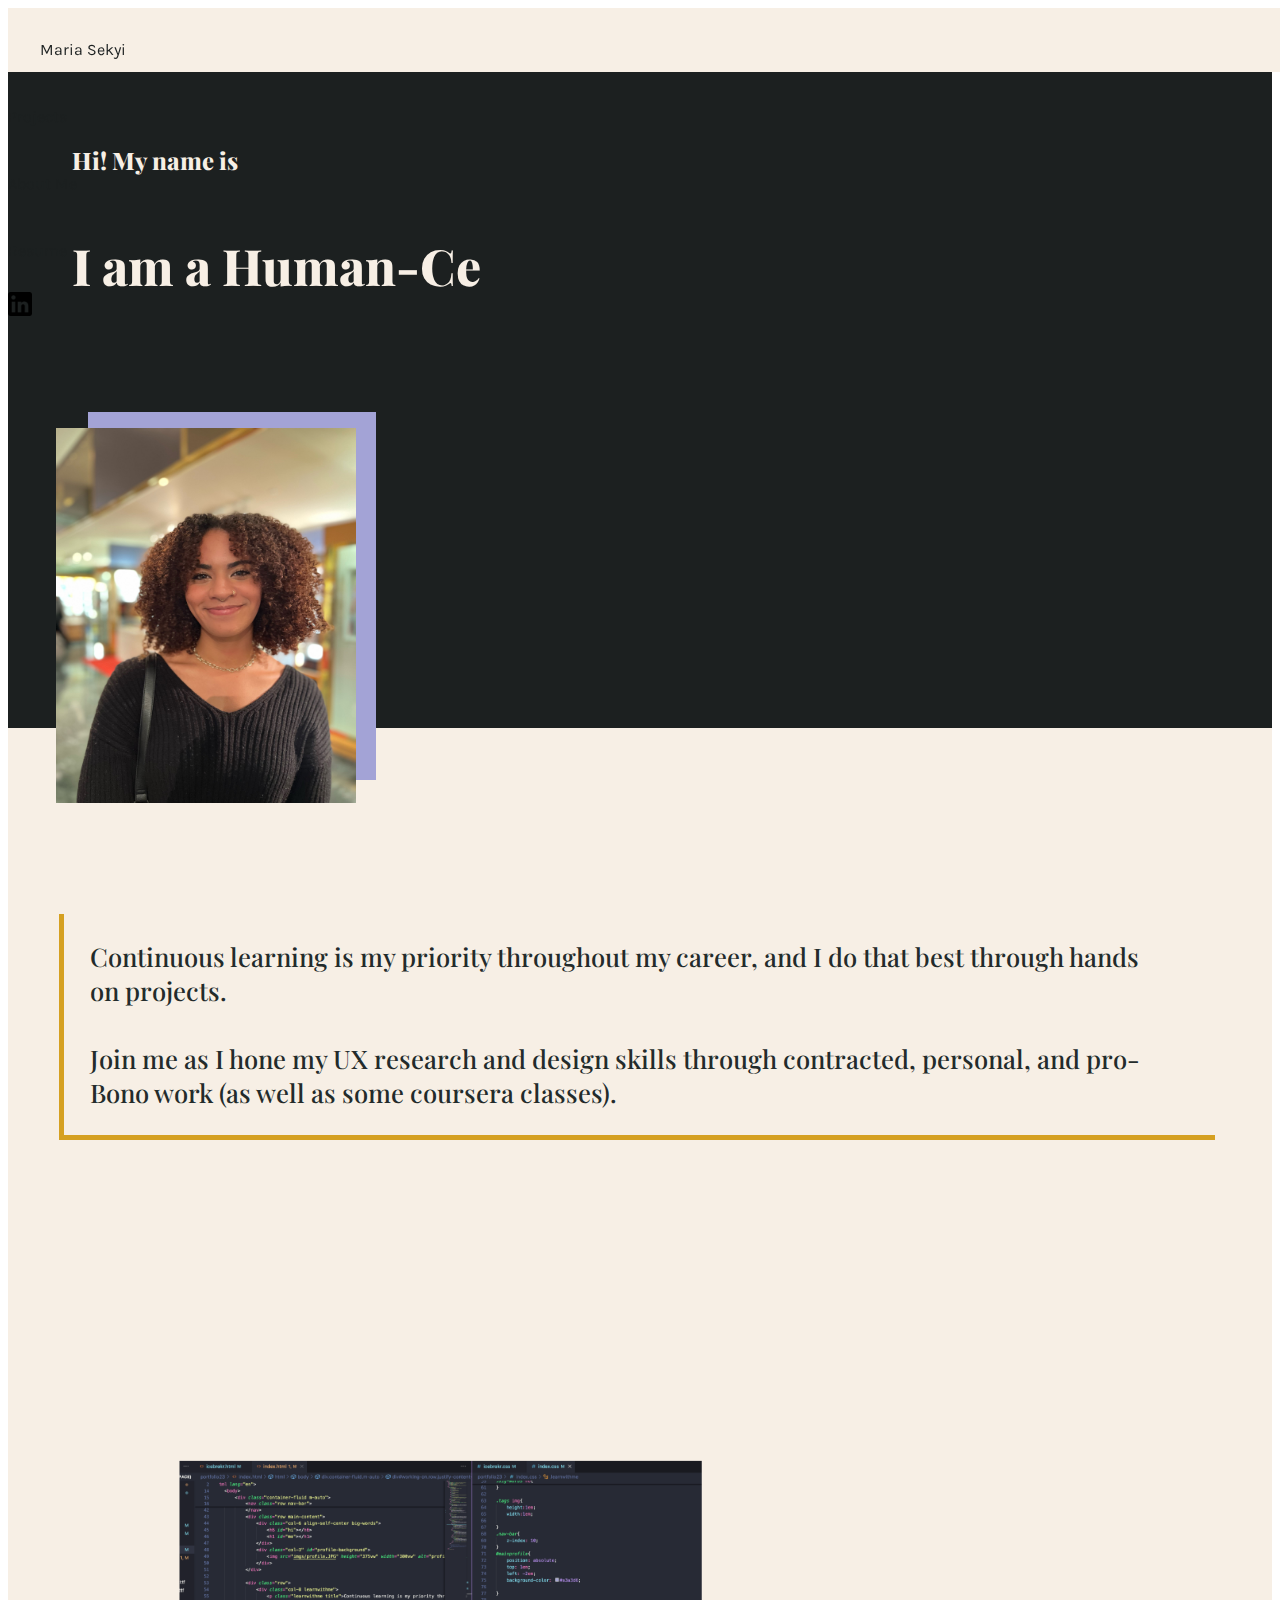
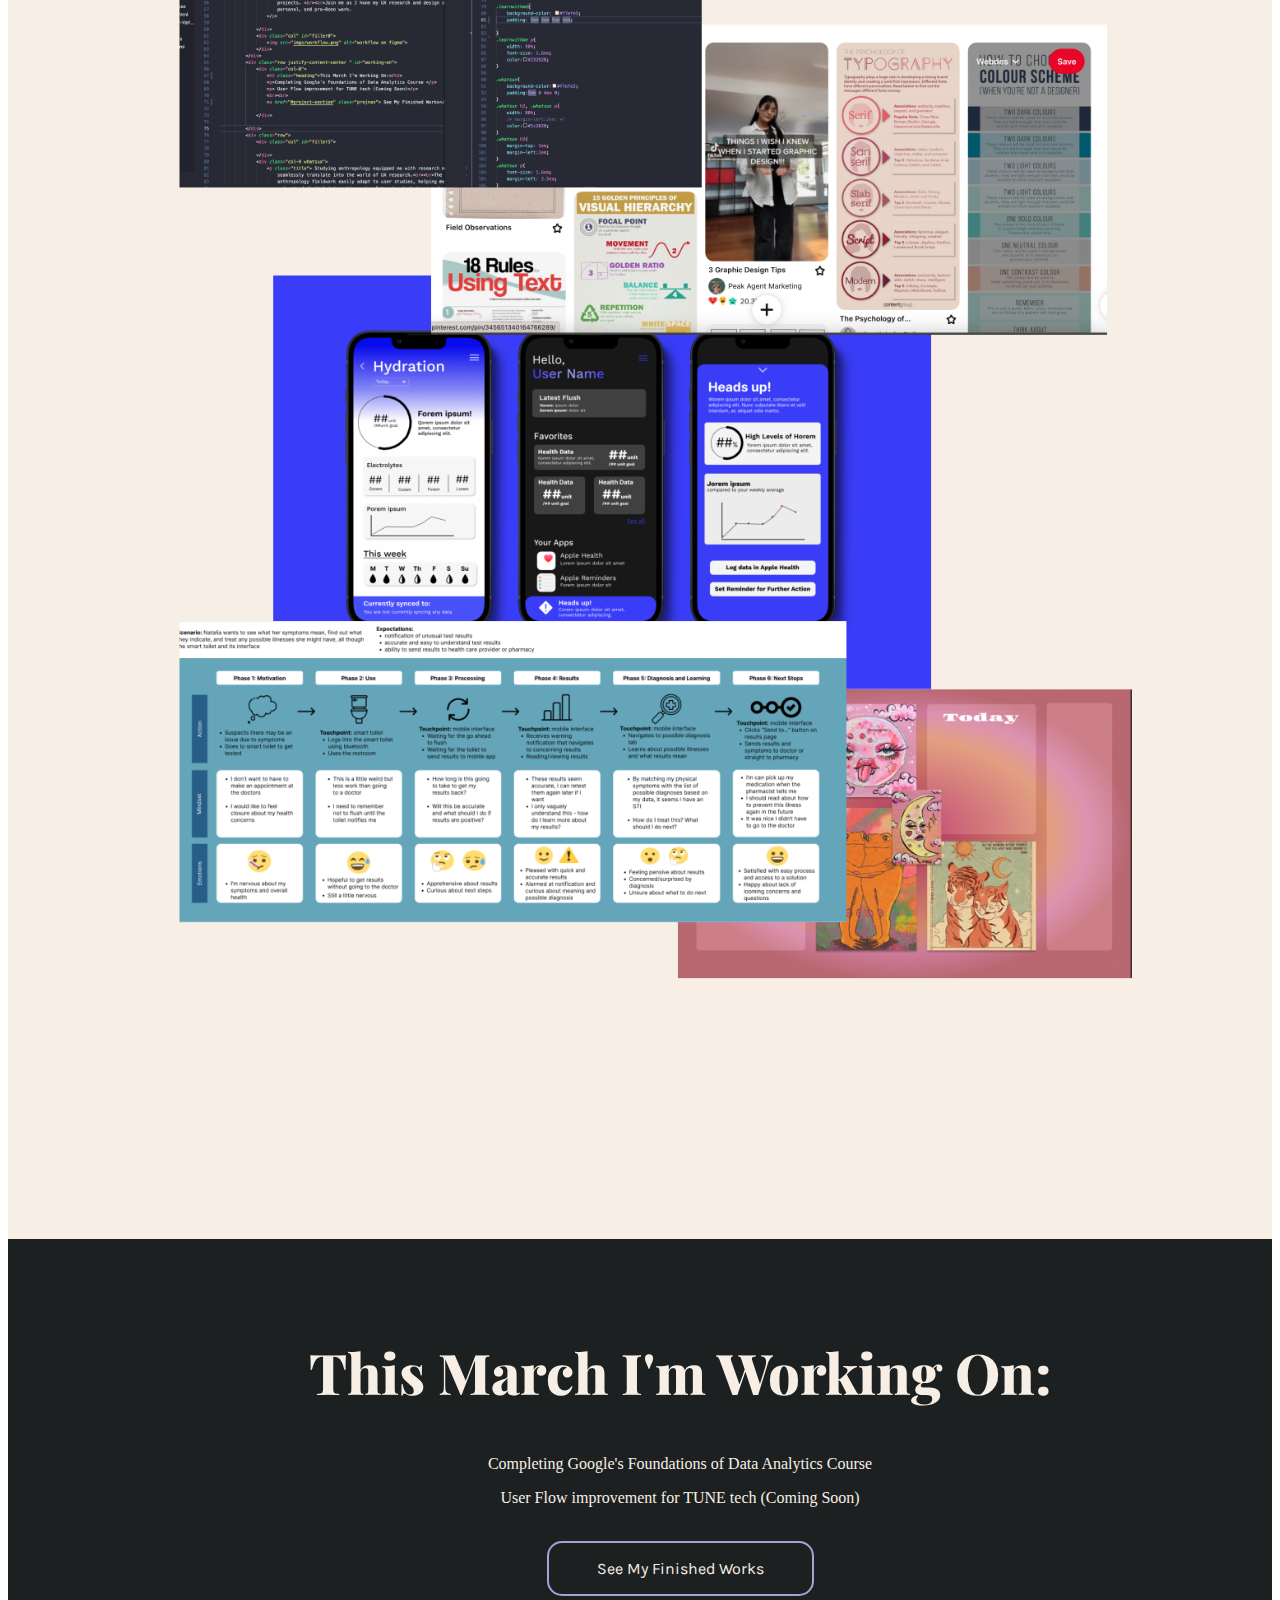
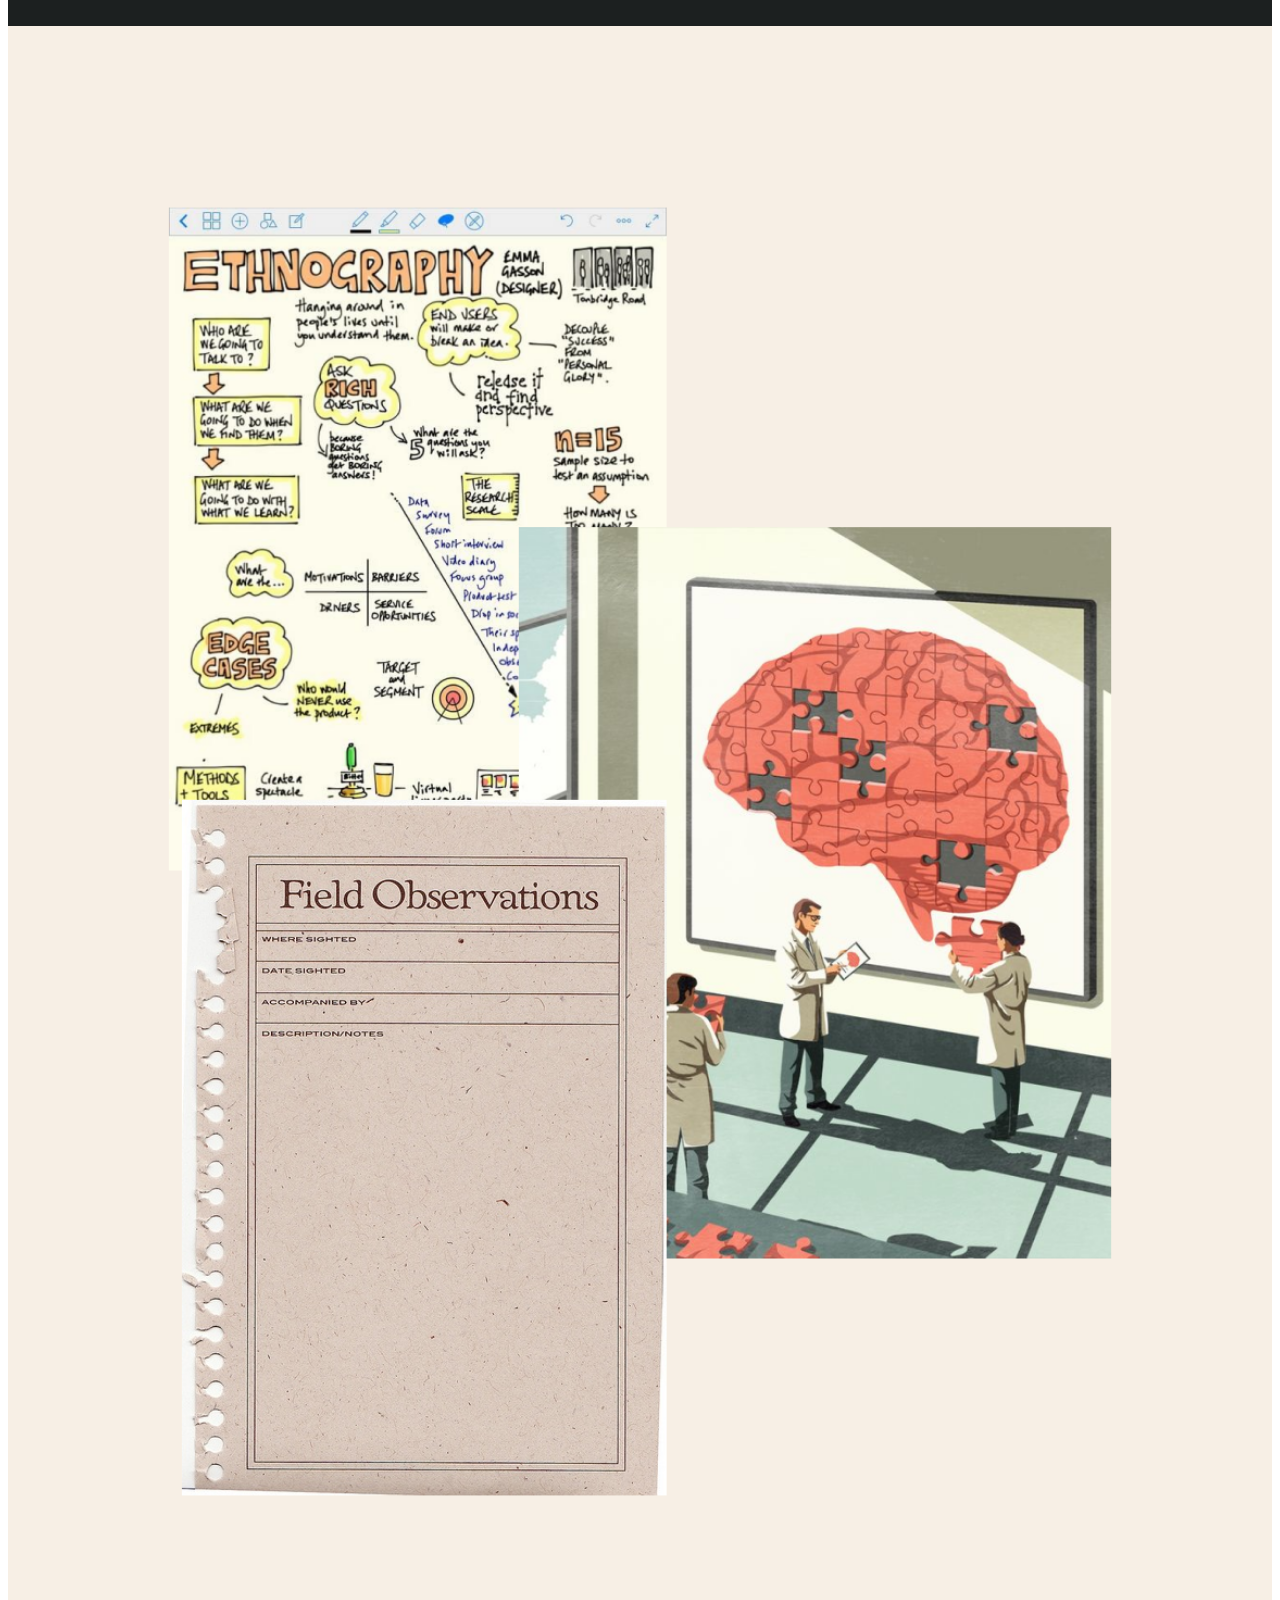
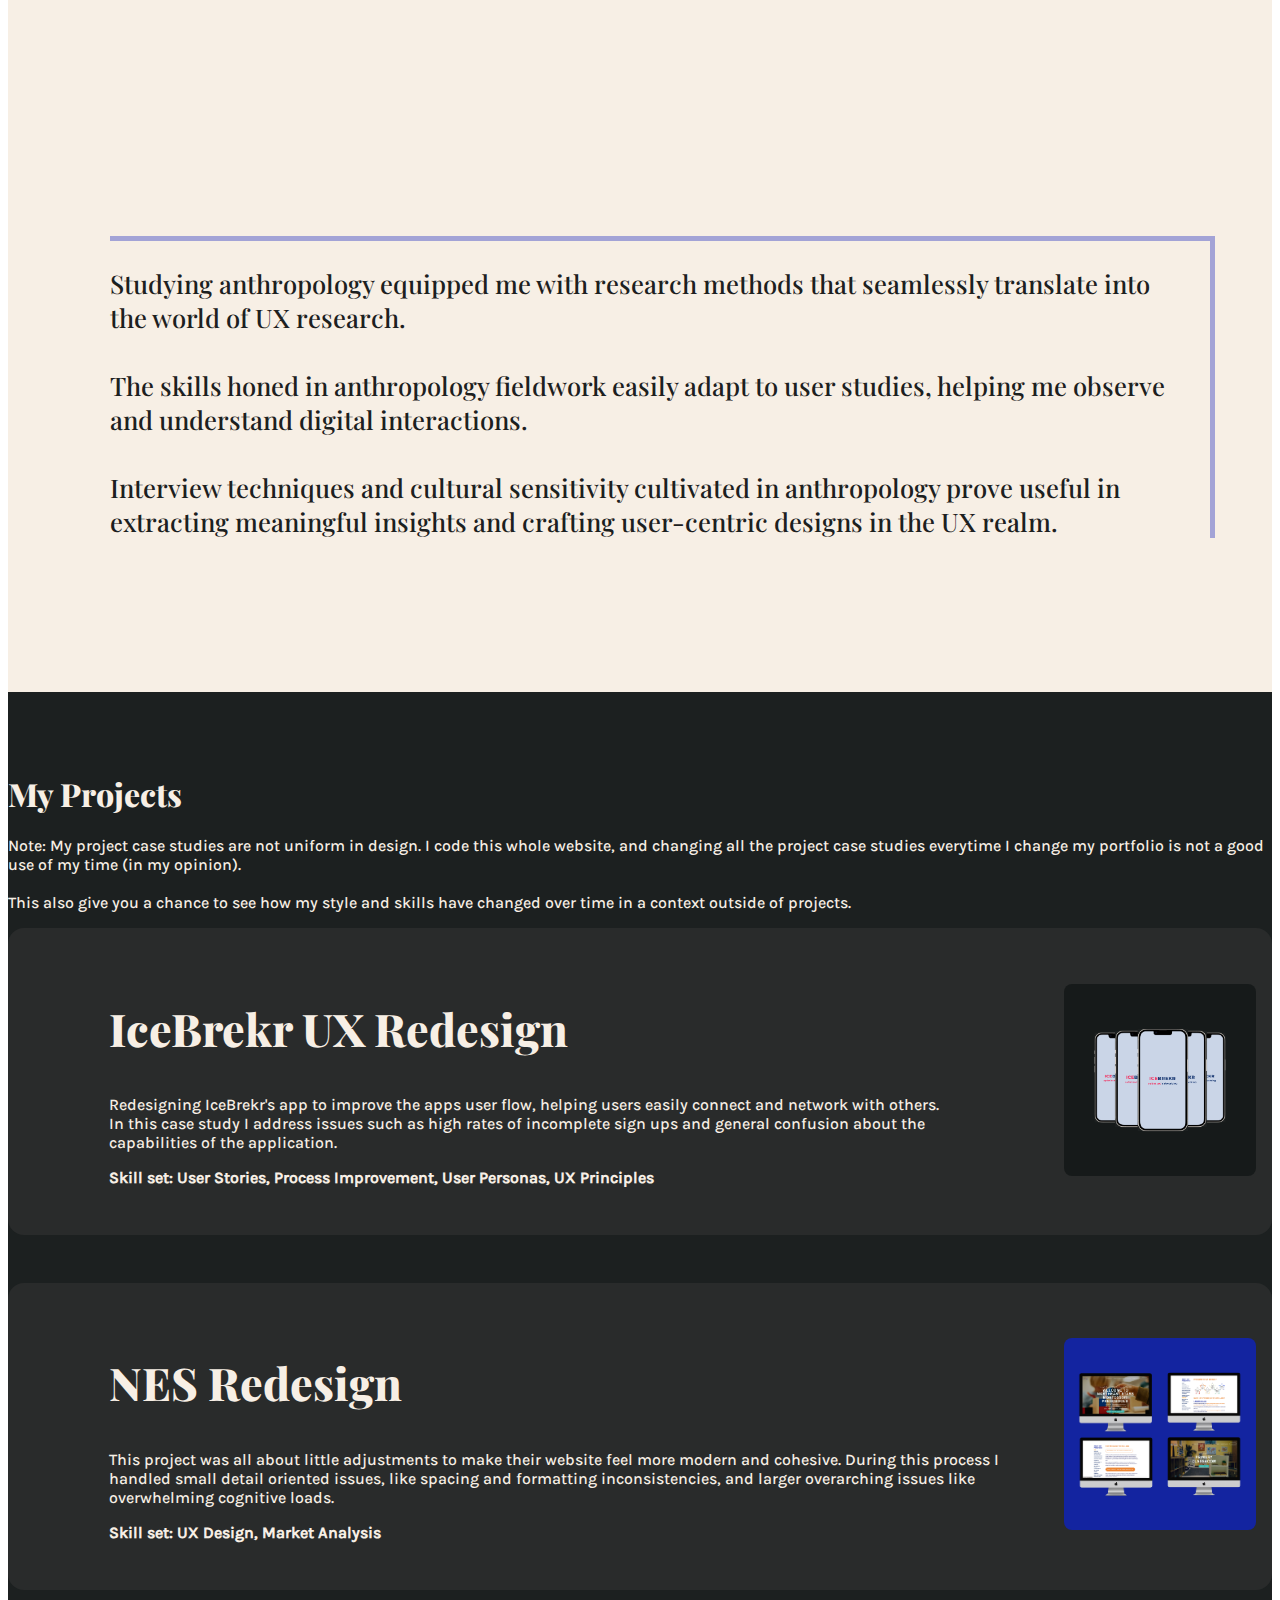
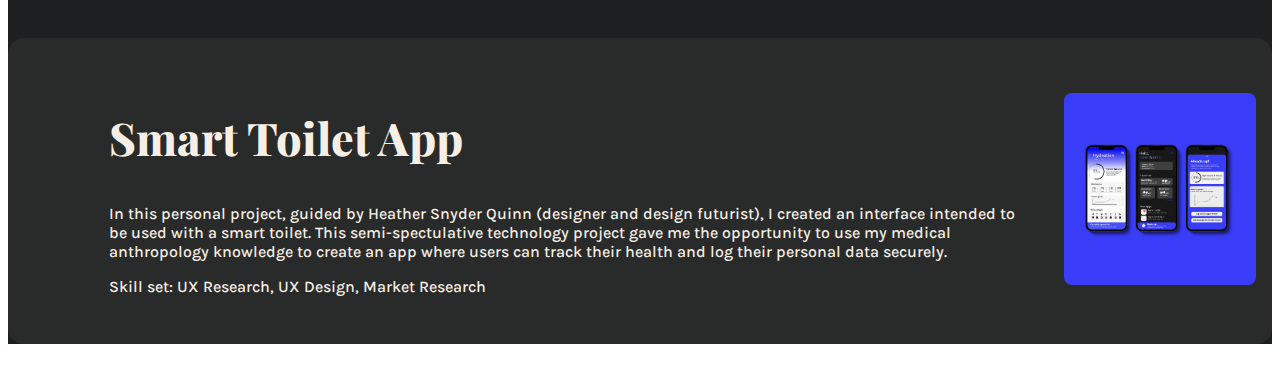
<file: index.html>
<!DOCTYPE html>
<html lang="en">
    <head>
        <meta charset="utf-8">
        <meta name="description" content="Maria Sekyi Portfolio Home Page and Projects">
        <meta name="viewport" content="width=device-width, initial-scale=1">
        <title>Maria Sekyi</title>
        <link rel="stylesheet" href="index.css"/>
        <link rel="stylesheet" href="nav.css"/>
        <link rel="stylesheet" href="footer.css"/>
        <link href="https://cdn.jsdelivr.net/npm/bootstrap@5.3.0/dist/css/bootstrap.min.css" rel="stylesheet" integrity="sha384-9ndCyUaIbzAi2FUVXJi0CjmCapSmO7SnpJef0486qhLnuZ2cdeRhO02iuK6FUUVM" crossorigin="anonymous">

    </head>
    <body>
        <div class="container-fluid m-auto">
            <nav class="row nav-bar">
                <div class="col-8 text-start nav-buttons" id="name">
                    <a href="index.html">
                        <p>Maria Sekyi</p>
                    </a>
                </div>
                <div class="col text-end nav-buttons">
                    <a href="index.html#project-section">
                        <p>Projects</p>
                    </a>
                </div>
                <div class="col text-end nav-buttons">
                    <a href="about.html">
                        <p>About Me</p>
                    </a> 
                </div>
                <div class="col text-end nav-buttons">
                    <a href="https://acrobat.adobe.com/id/urn:aaid:sc:VA6C2:4f9ec4ff-7e2c-40c0-8569-e5e3fd477ea3" rel="noopener noreferrer" target="_blank">
                        <p>Resume</p>
                    </a>
                </div>
                <div class="col text-center nav-buttons">
                    <a href="https://www.linkedin.com/in/maria-sekyi-3014191b5/" rel="noopener noreferrer" target="_blank">
                        <img src="imgs/linkedin.png" alt="linkedin logo" id="linkedin">
                    </a>
                </div>
            </nav>
            <div class="row main-content">
                <div class="col-6 align-self-center big-words">
                    <h6 id="hi"></h6>
                    <h1 id="me"></h1>       
                </div>
                <div class="col-3" id="profile-background">
                    <img src="imgs/profile.JPG" height="375vw" width="300vw" alt="profile pic" id="mainprofile">
                </div>
            </div>
           
            <div class="row"> 
                <div class="col-8 learnwithme">
                    <p class="title">Continuous learning is my priority throughout my career, and I do that best through hands on 
                        projects. <br><br>Join me as I hone my UX research and design skills through contracted, 
                        personal, and pro-Bono work (as well as some coursera classes). 
                    </p>
                    
                </div>
                <div class="col" id="learnpics">
                    <img src="imgs/LearnWithMePics.png" alt="workflow on figma">
                </div>
            </div>
            <div class="row justify-content-center " id="working-on">
                <div class="col-8">
                    <h2 class="heading">This March I'm Working On:</h2>
                    <p>Completing Google's Foundations of Data Analytics Course </p>
                    <p> User Flow improvement for TUNE tech (Coming Soon)</p>
                    <br><br>
                    <a href="#project-section" class="projnav"> See My Finished Works</a>
                    
                </div>
               
            </div>
            <div class="row"> 
                <div class="col-4 whatsuxpics"> 
                    <img src="imgs/whatsux.png" alt="anthro stuff">
                </div>
                <div class="col-8 whatsux">
                        <p class="title"> Studying anthropology equipped me with research methods that 
                            seamlessly translate into the world of UX research.<br><br>The skills honed in 
                            anthropology fieldwork easily adapt to user studies, helping me observe and 
                            understand digital interactions.<br><br> Interview techniques and cultural sensitivity cultivated in anthropology prove useful in extracting meaningful insights and crafting user-centric designs in the UX realm.
                        </p>
                </div>
            </div>
            <div class="row justify-content-center " id="project-section">
                <div class="col-8">
                    <div class="alert">
                        <h1 class="heading">My Projects</h1>
                        <p class="text">Note: 
                         My project case studies are not uniform in design. I code this whole website, and changing all the project case studies
                            everytime I change my portfolio is not a good use of my time (in my opinion).<br><br> This also give you a chance to see how my style and skills have changed over time in a context outside of projects.
                        </p>
                    </div>
                    <div class="project">
                        <div>
                        <a href="icebrekr.html">
                            <h2 class="heading">IceBrekr UX Redesign</h2>
                            <p class="text">Redesigning IceBrekr's app to improve the apps user flow, helping users easily connect and network 
                                with others. 
                                <br>In this case study I address issues such as high rates of incomplete sign ups and general confusion about 
                                the capabilities of the application.  </p>
                            <p class="skills"> <strong>Skill set: User Stories, Process Improvement, User Personas, UX Principles </strong></p></div>
                        </a>
                        <div>
                            <img src="imgs/icebrekrmockup1.png" alt="icebrekr mock up" class="proj-imgs">
                        </div>     
                    </div>
                    <div class="project">
                        <div>
                            <a href="nes-redesign.html">
                                <h2 class="heading">NES Redesign</h2>
                                <p class="text">
                                    This project was all about little adjustments to make their website feel more modern and cohesive. 
                                    During this process I handled small detail oriented issues, like spacing and formatting inconsistencies, and 
                                    larger overarching issues like overwhelming cognitive loads. 
                                </p>
                                <p class="skills"><strong>Skill set: UX Design, Market Analysis</strong></p>
                            </a>
                        </div>
                        <div>
                            <img src="imgs/nes-mockupblue.png" alt="north east stars mock up" class="proj-imgs">
                        </div>
                    </div>
                    <div class="project">
                        <div>
                            <a href="smart-toilet.html">
                                <h2 class="heading">Smart Toilet App</h2>
                                <p class="text">In this personal project, guided by Heather Snyder Quinn (designer and design futurist), I created an interface intended to be 
                                    used with a smart toilet. This semi-spectulative technology project gave me the opportunity to
                                    use my medical anthropology knowledge to create an app where users can track their health and log their personal data securely.</p>
                                <p class="skills">Skill set: UX Research, UX Design, Market Research</p>
                            </a>
                        </div>
                        <div>
                            <img src="imgs/mockup1square.png" alt="north east stars mock up" class="proj-imgs">
                        </div>      
                    </div>
                </div>
            </div>
            
            <!-- <footer class="row justify-content-center">
                <div class="col-3">
                    <a href="index.html"><img src="imgs/logo.png" alt="my logo" id="logo"></a>
                    <br>
                    <img src="imgs/linkedinwhite.png" alt="linkedin icon" class="social-icon">
                    <img src="imgs/email.png" alt="mail icon" class="social-icon">
                </div>
            </footer>  -->
        </div>
    </body>
    <script src="java.js"></script>
</file>
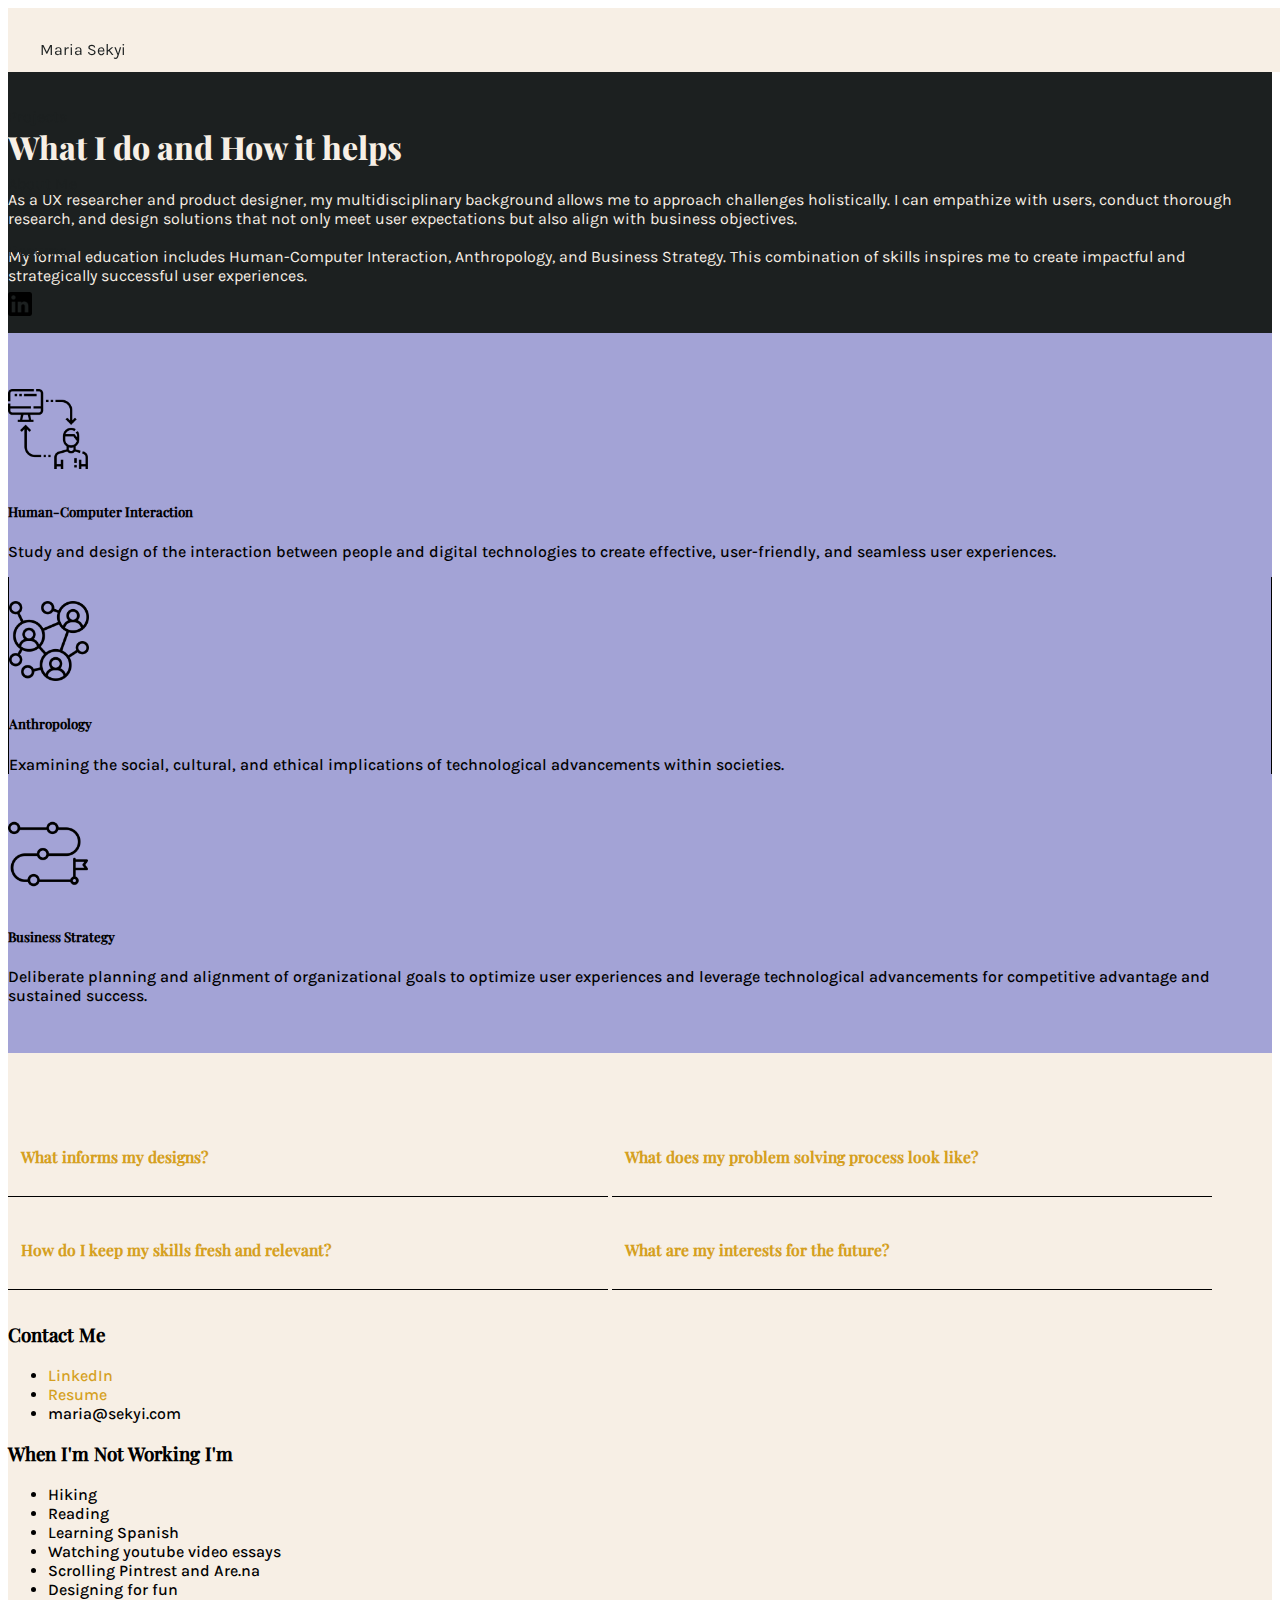
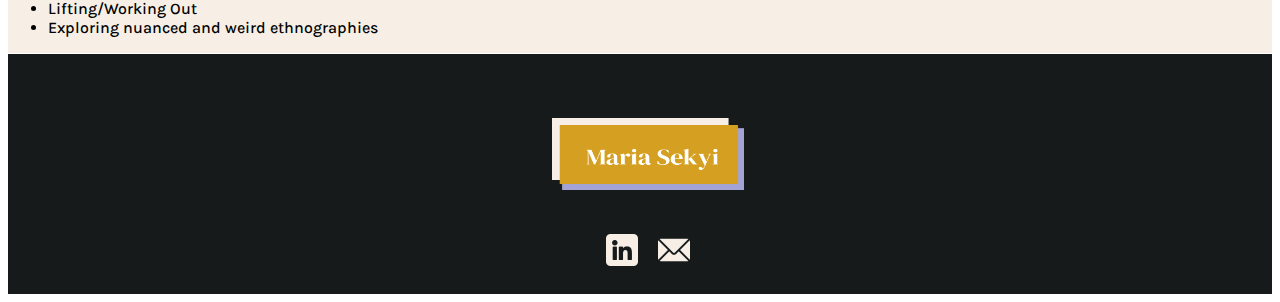
<file: about.html>
<!DOCTYPE html>
<html lang="en">
    <head>
        <meta charset="utf-8">
        <meta name="description" content="Maria Sekyi About Page">
        <meta name="viewport" content="width=device-width, initial-scale=1">
        <title>Maria Sekyi</title>
        <link rel="stylesheet" href="about.css"/>
        <link rel="stylesheet" href="nav.css"/>
        <link rel="stylesheet" href="footer.css"/>
        <link href="https://cdn.jsdelivr.net/npm/bootstrap@5.3.0/dist/css/bootstrap.min.css" rel="stylesheet" integrity="sha384-9ndCyUaIbzAi2FUVXJi0CjmCapSmO7SnpJef0486qhLnuZ2cdeRhO02iuK6FUUVM" crossorigin="anonymous">
    </head>
    <body>
        <div class="container-fluid m-auto">
            <nav class="row nav-bar">
                <div class="col-8 text-start nav-buttons">
                    <a href="index.html">
                        <p>Maria Sekyi</p>
                    </a>
                </div>
                <div class="col text-end nav-buttons">
                    <a href="index.html#project-section">
                        <p>Projects</p>
                    </a>
                </div>
                <div class="col text-end nav-buttons">
                    <a href="about.html">
                        <p>About Me</p>
                    </a> 
                </div>
                <div class="col text-end nav-buttons">
                    <a href="https://acrobat.adobe.com/id/urn:aaid:sc:VA6C2:4f9ec4ff-7e2c-40c0-8569-e5e3fd477ea3" rel="noopener noreferrer" target="_blank">
                        <p>Resume</p>
                    </a>
                </div>
                <div class="col text-center nav-buttons">
                    <a href="https://www.linkedin.com/in/maria-sekyi-3014191b5/" rel="noopener noreferrer" target="_blank">
                        <img src="imgs/linkedin.png" alt="linkedin logo" id="linkedin">
                    </a>
                </div>
            </nav>
            <div class="row justify-content-center description">
                <div class="col-7 align-self-center">
                    <h1 class="heading">What I do and How it helps </h1>
                    <p class="text">As a UX researcher and product designer, my multidisciplinary background allows me to approach challenges 
                        holistically. I can empathize with users, conduct thorough research, and design solutions that not only meet
                         user expectations but also align with business objectives.
                        <br><br>My formal education includes Human-Computer Interaction, Anthropology, and Business Strategy. This combination of skills inspires me to create impactful and strategically successful user experiences.</p>
                </div>
                <div id="color-block"></div>
            </div>
            <div class="row justify-content-center study">
                <div class="col-3 text-center">
                    <img src="imgs/interaction.png" alt="human-computer interaction icon" class="study-icon">
                        <h5>Human-Computer Interaction</h5>
                    <p>Study and design of the interaction between people and digital technologies to create effective, user-friendly, and 
                        seamless user experiences.</p>
                </div>
                <div class="col-3 text-center" id="lines">
                    <img src="imgs/networking.png" alt="anthropology icon" class="study-icon" >
                    <h5>Anthropology</h5>
                    <p> Examining the social, cultural, and ethical implications of technological advancements within societies.</p>
                </div>
                <div class="col-3 text-center">
                    <img src="imgs/roadmap.png" alt="strategy icon" class="study-icon">
                    <h5>Business Strategy</h5>
                    <p>Deliberate planning and alignment of organizational goals to optimize user experiences and leverage technological advancements for competitive advantage and sustained success.</p>
                </div>
            </div>
            
            <div class="row justify-content-center main-content">
                <div class="col-1"></div>
                <div class="col-6">
                    <button type="button" class="collapsible">
                        <h3 id="prof-sponge">What informs my designs?</h3>
                    </button>
                    <p class="content"> The study of anthropology enriches my UX design approach by providing insights into 
                        diverse cultural perspectives, allowing me to create designs that resonate with a wide range of users. 
                        Understanding cultural nuances is crucial for developing inclusive and user-centric interfaces. 
                        <br><br>
                        Additionally, human-computer interaction knowledge enhances my ability to craft interfaces that 
                        align with user behaviors and expectations, ensuring a seamless and intuitive user experience. 
                        The synergy between anthropology and HCI inspires me to create designs that funtion well and consider the 
                        cultural context, resulting in globally relevant user experiences.
                    </p>
                    <button class="collapsible" type="button">
                        <h3>What does my problem solving process look like?</h3>
                    </button>
                    <p class="content">In my problem-solving endeavors, I draw inspiration from the scientific method, 
                        a methodology deeply ingrained from my experience in research. This entails a commitment to systematic investigation 
                        and data-driven analysis. My interdisciplinary background, encompassing anthropology and operations/strategic 
                        management, further refines this approach. <br><br>Anthropology enriches the problem-framing process with a comprehensive 
                        understanding of user behaviors within diverse cultural landscapes. Concurrently, operations and strategic management
                         provide a strategic lens, ensuring solutions not only address challenges effectively but also align seamlessly with 
                         overarching organizational objectives. 
                    </p>
                   
                    <button class="collapsible" type="button">
                        <h3>How do I keep my skills fresh and relevant?</h3>
                    </button>
                    <p class="content"> I try to continously learn throughout my career through active and passive activities. One of my favorite ways to learn is via 
                        UXRescue.Org and Nashville Entrepreneurial Center. Both of these activities give me the chance to interact with and learn from more 
                        experienced professionals. I also keep myself entertained with personal projects like desktop designs and website redesigns <br><br> 
                        My more passive learning activities include reading (<i>Design Anthropology</i> is one of my favorite books), listening to podcasts, like 
                        <i>99% Invisible</i> and <i>Future of UX</i>, and keeping up with emerging technologies via newsletters. 

                    </p>
                    <button class="collapsible" type="button">
                        <h3>What are my interests for the future?</h3>
                    </button>
                    <p class="content">There is a lot more I want to explore in design and communication! Currently, 
                        I am finishing off this website (the coding, design, and content process). I'm 
                        cleaning up my past projects and looking into new UX research-based projects 
                        in public health, specifically in fitness practices, stigmas, and culture 
                        (but I’m open to more). In addition to more self-led research, I am getting my 
                        data analytics certification to round out my SQL and Python experience. </p>
                </div>
                <div class="col-1"></div>
                <div class="col-3 more">
                    <h3>Contact Me</h3>
                    <ul>
                        <li><a href="https://www.linkedin.com/in/maria-sekyi-3014191b5/" rel="noopener noreferrer" target="_blank">LinkedIn</a></li>
                        <li><a href="https://acrobat.adobe.com/id/urn:aaid:sc:VA6C2:4f9ec4ff-7e2c-40c0-8569-e5e3fd477ea3" rel="noopener nofereferrer" target="_blank">Resume</a></li>
                        <li>maria@sekyi.com</li>
                    </ul>
                    
                    <h3>When I'm Not Working I'm</h3>
                    <ul>
                        <li>Hiking</li>
                        <li>Reading</li>
                        <li>Learning Spanish</li>
                        <li>Watching youtube video essays</li>
                        <li>Scrolling Pintrest and Are.na</li>
                        <li>Designing for fun</li>
                        <li>Lifting/Working Out</li>
                        <li>Exploring nuanced and weird ethnographies</li>
                    </ul>
                </div>
            </div>
            <footer class="row justify-content-center">
                <div class="col-3">
                    <a href="index.html"><img src="imgs/logo.png" alt="my logo" id="logo"></a>
                    <br>
                    <img src="imgs/linkedinwhite.png" alt="linkedin icon" class="social-icon">
                    <img src="imgs/email.png" alt="mail icon" class="social-icon">
                </div>
                
            
            </footer> 
        </div>
    </body>
    <script src="java-about.js"></script>
</file>
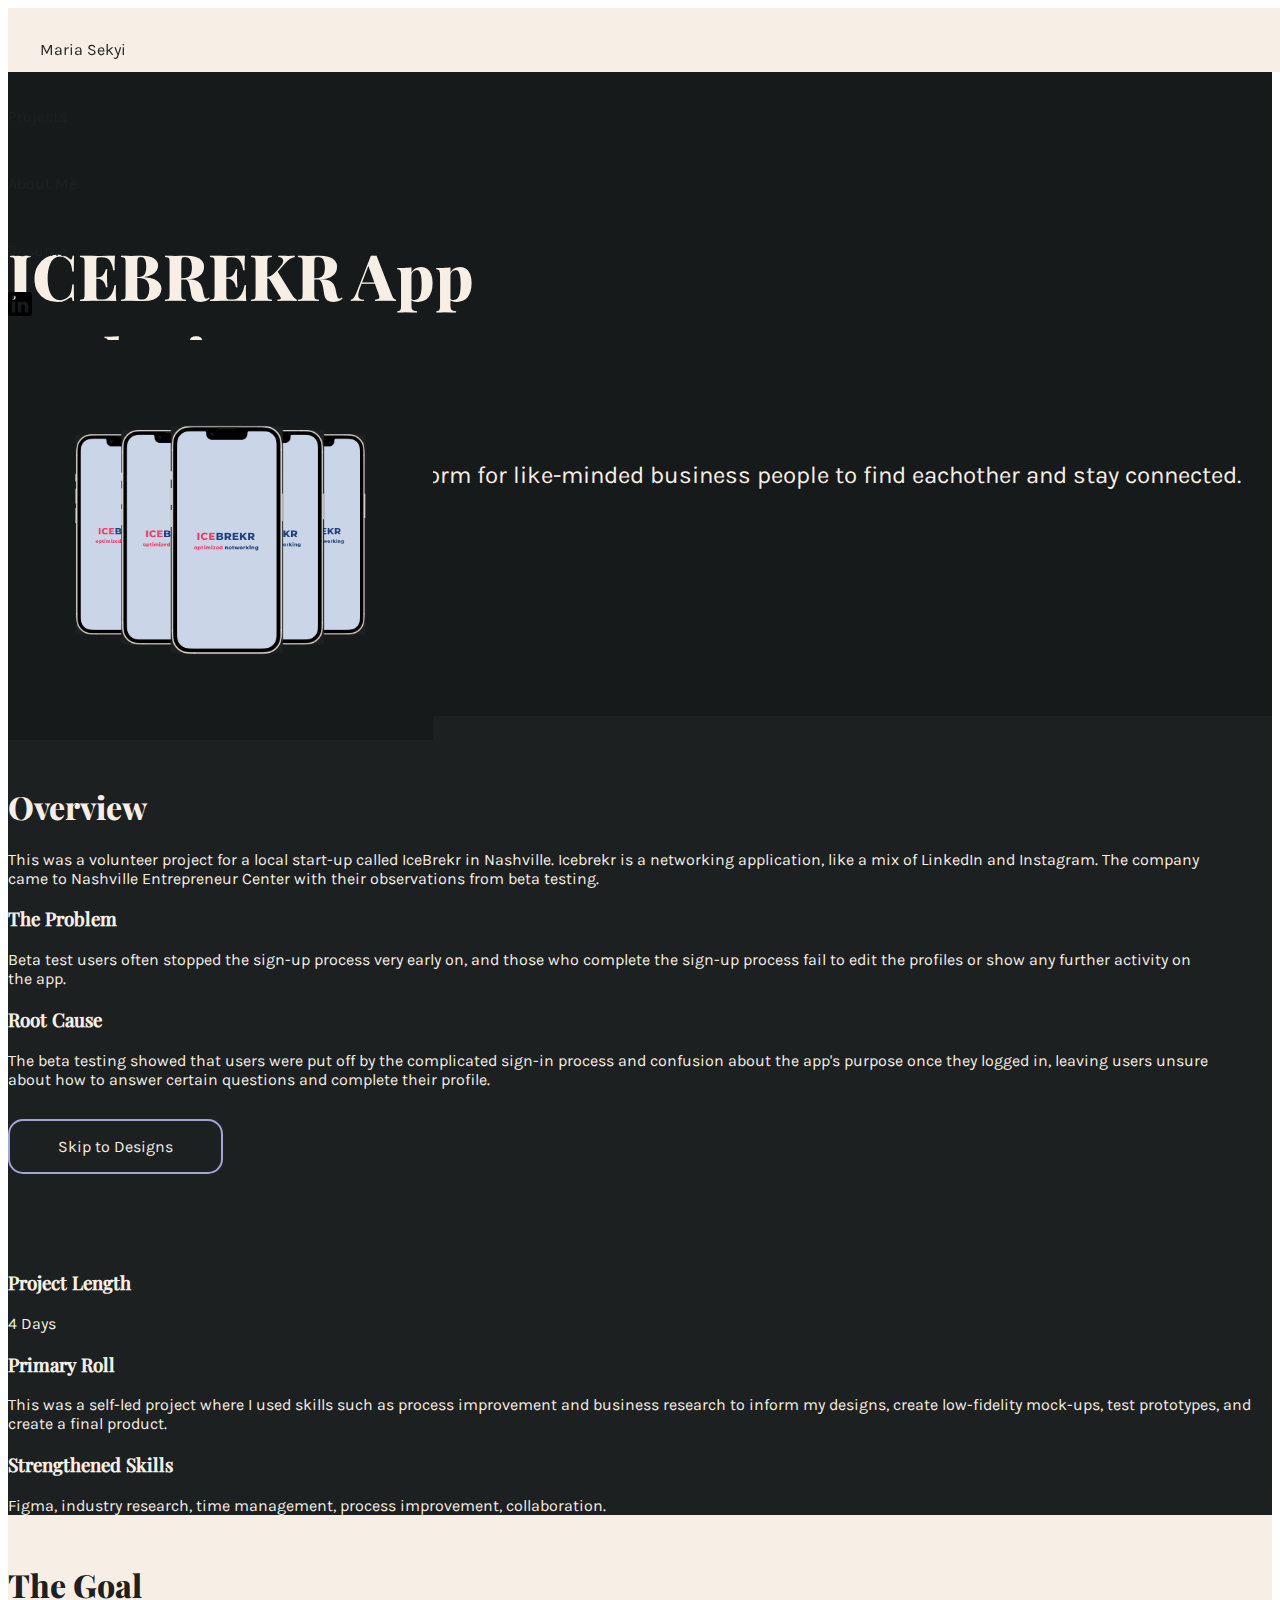
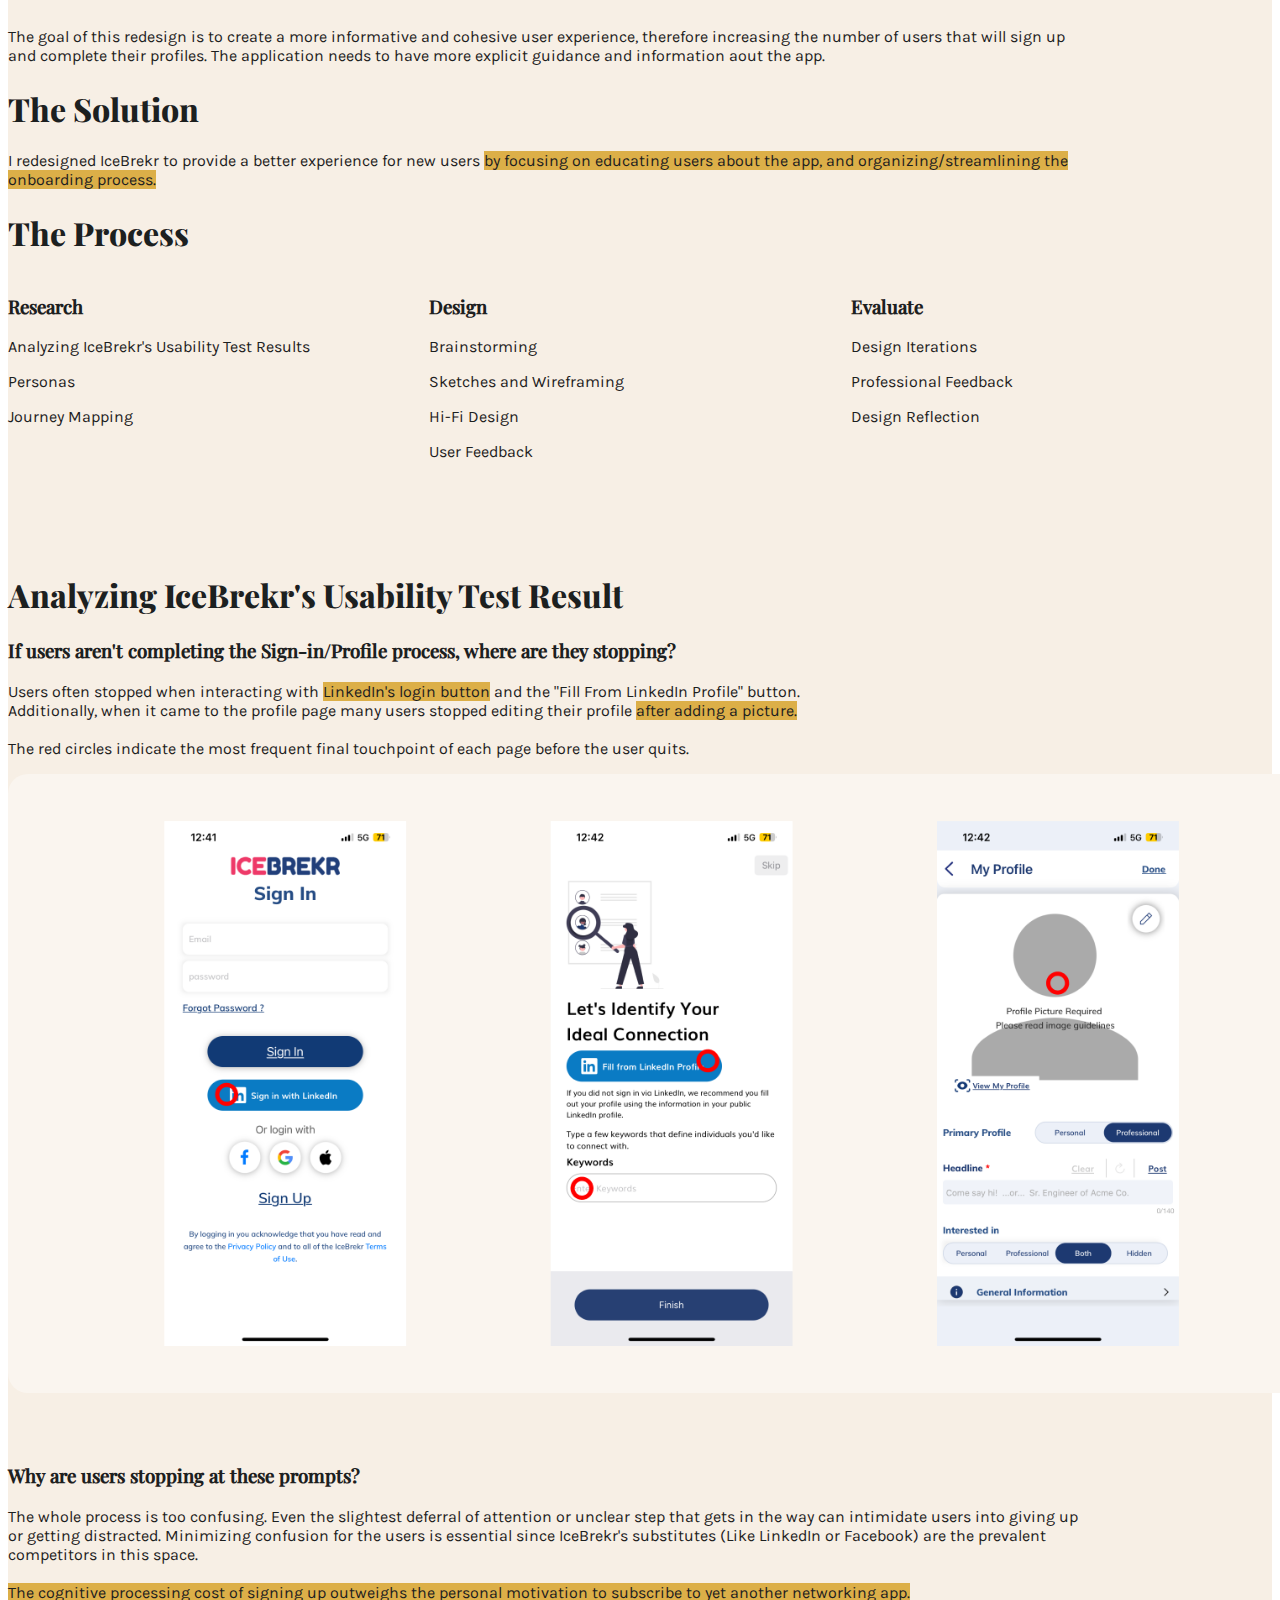
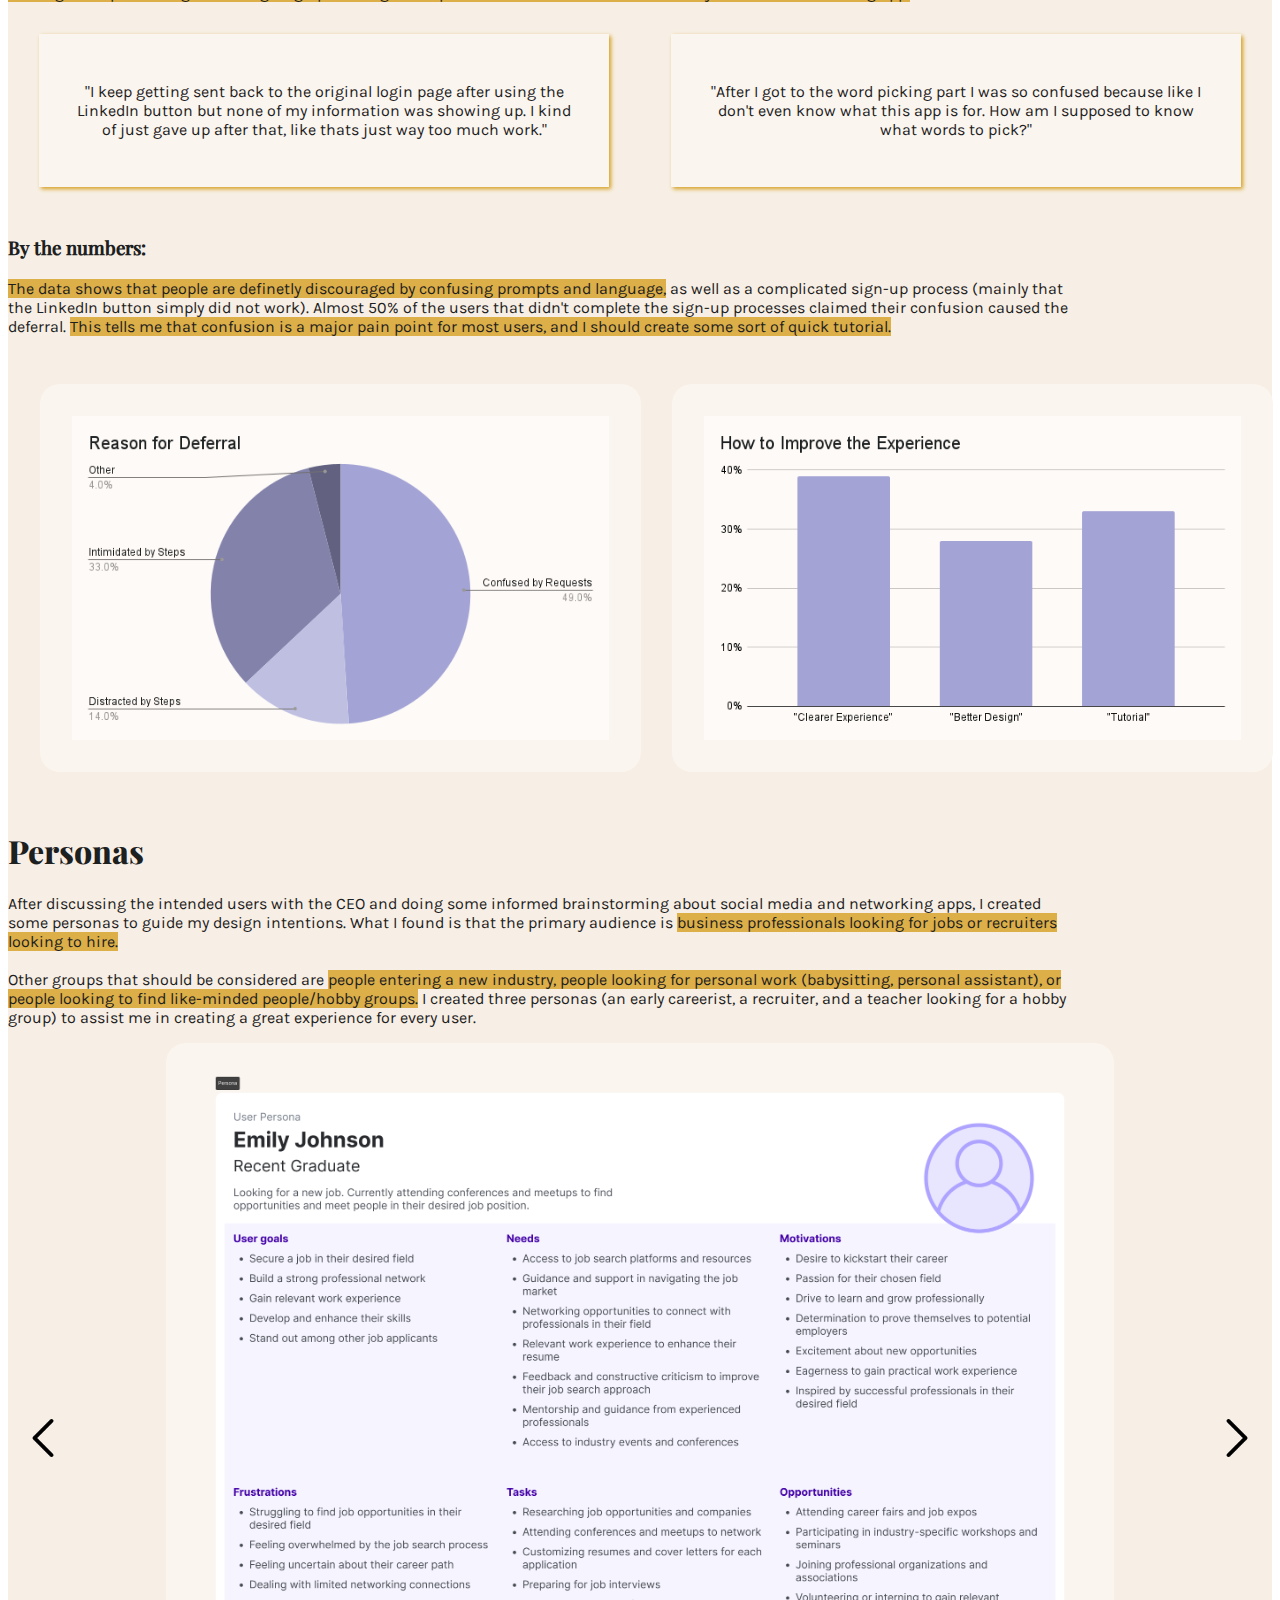
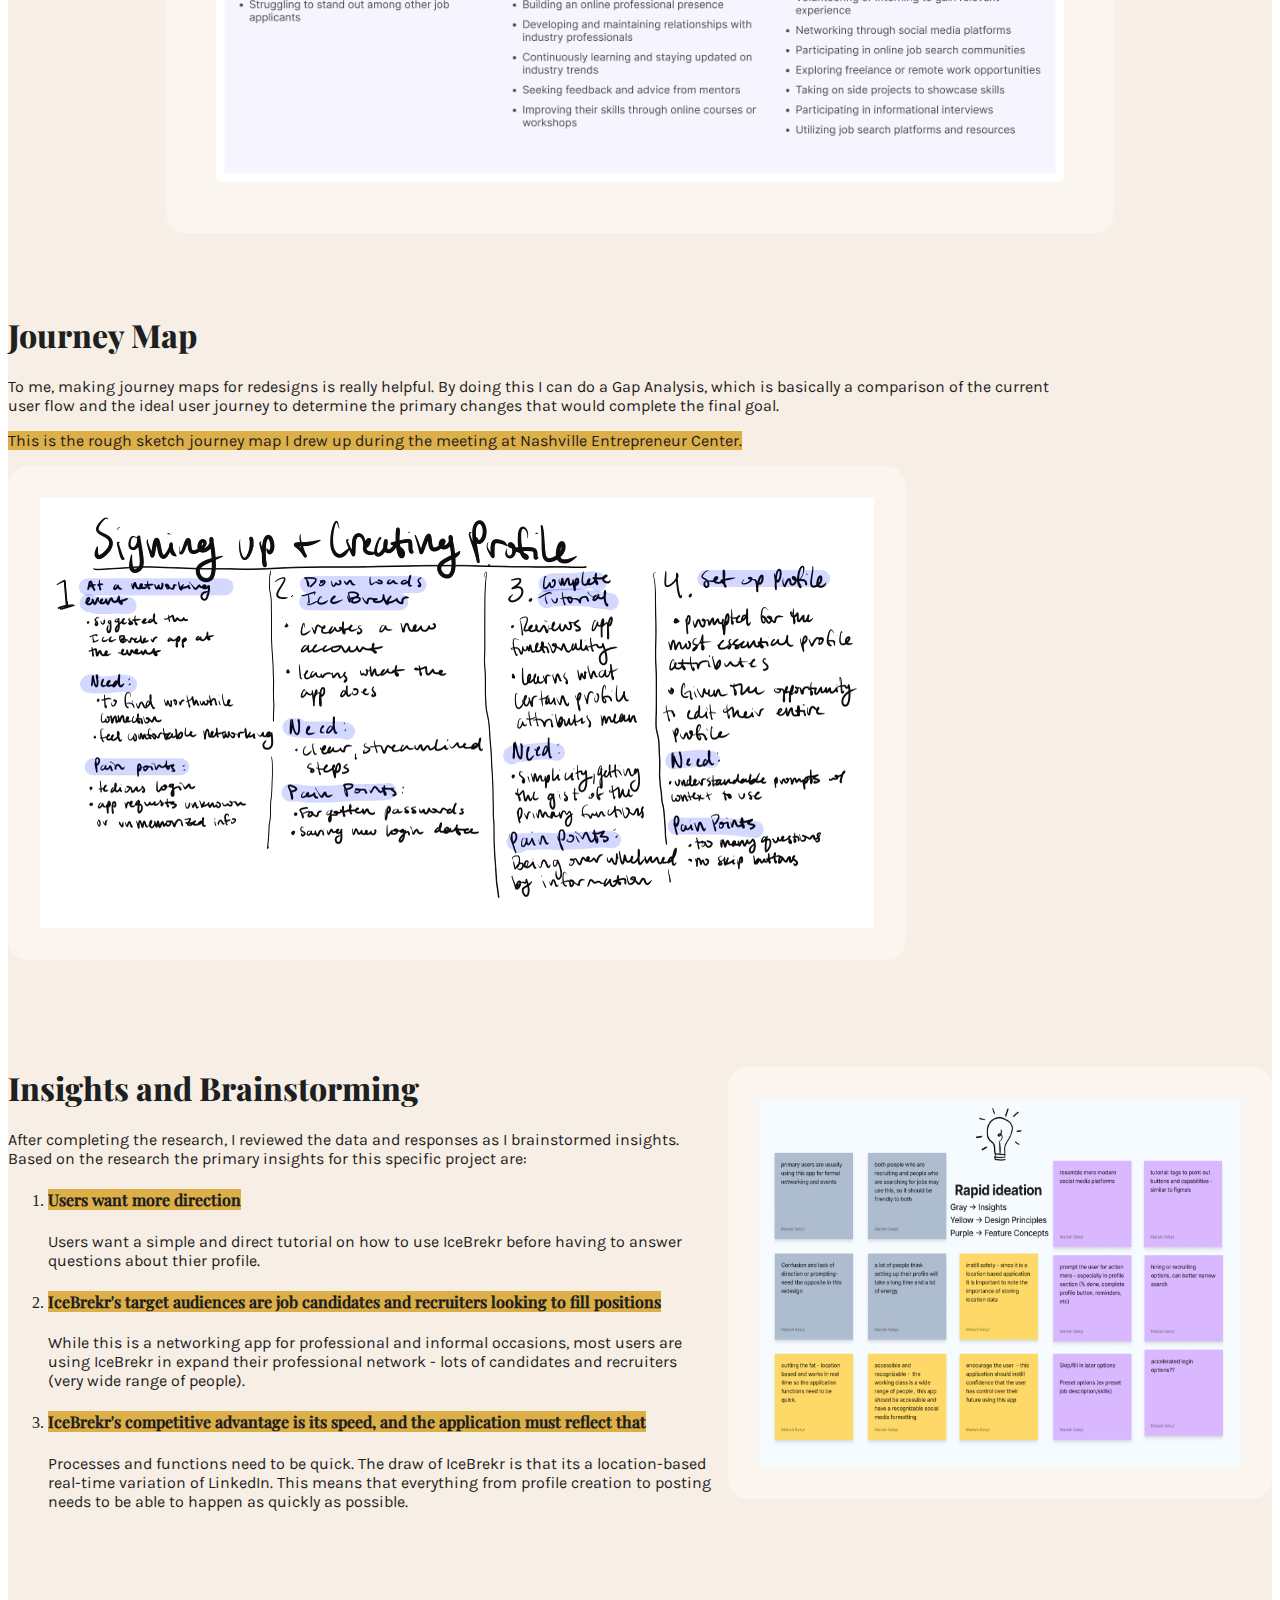
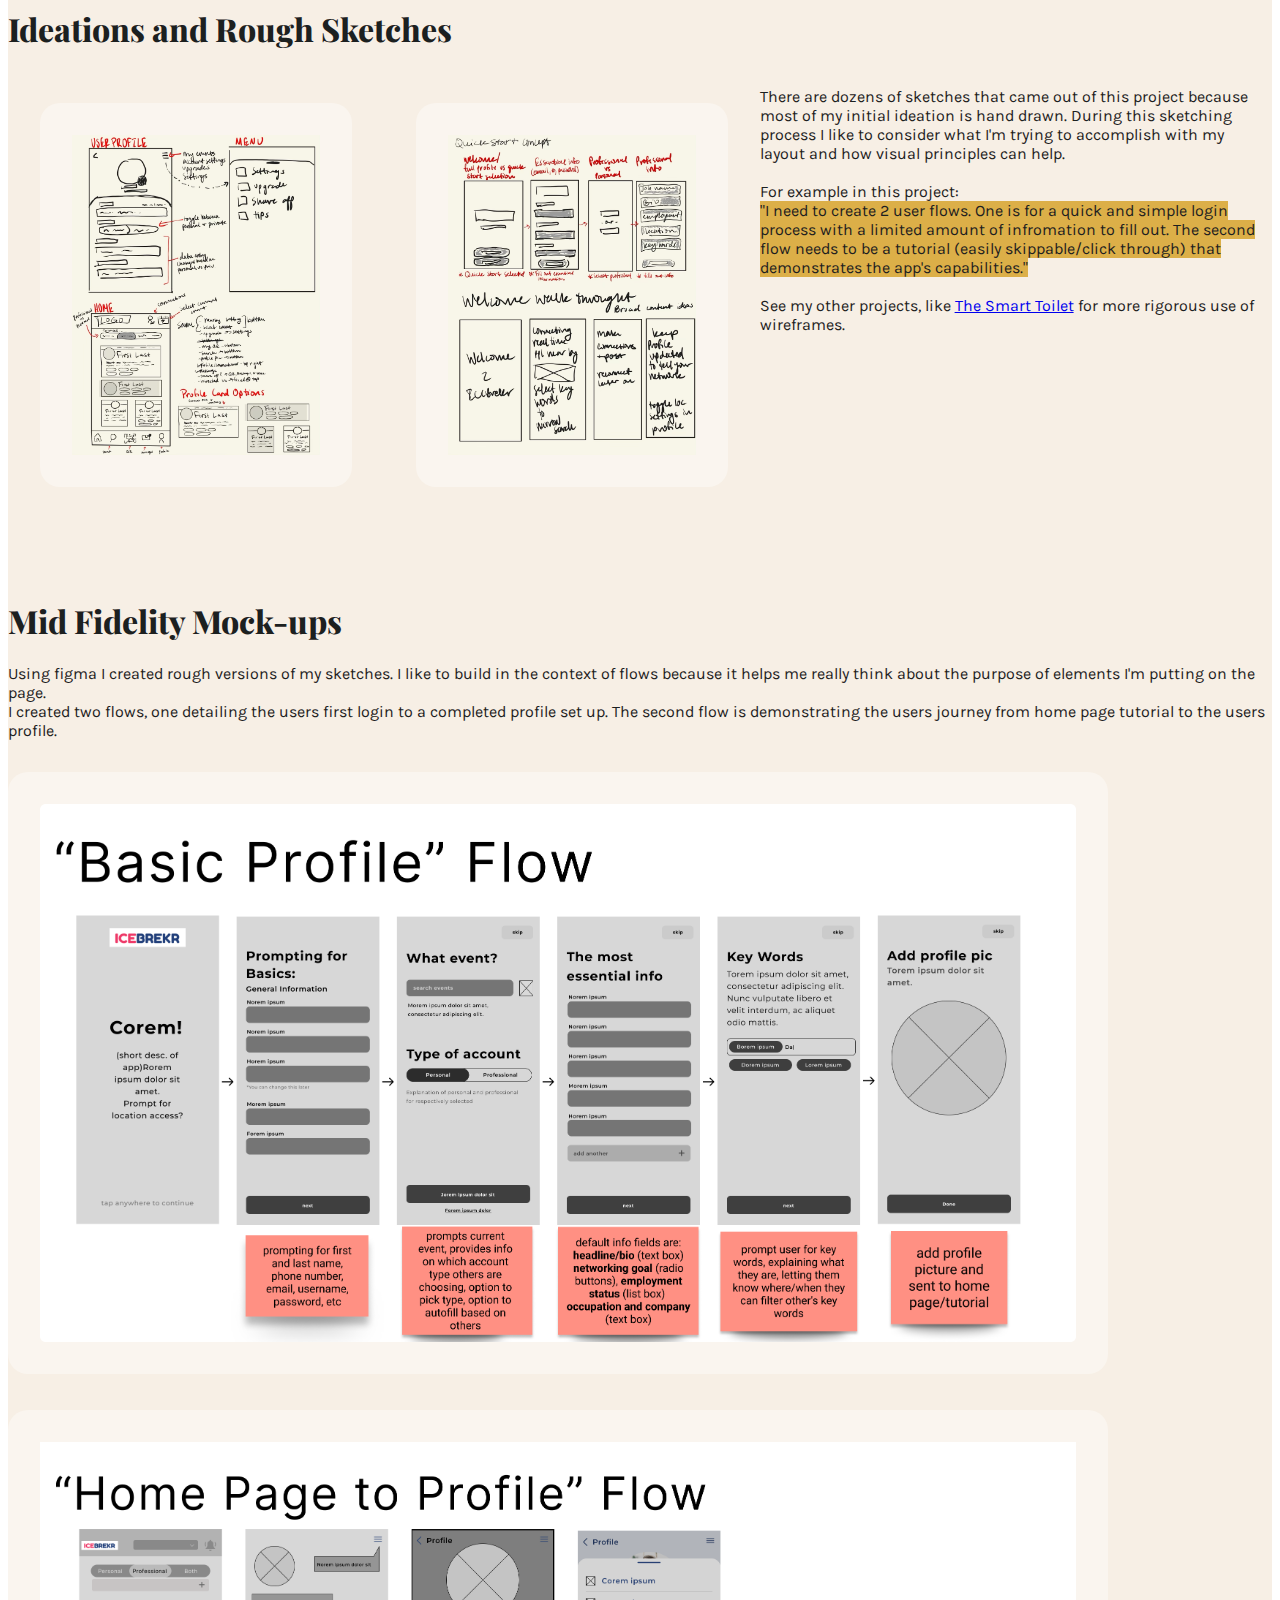
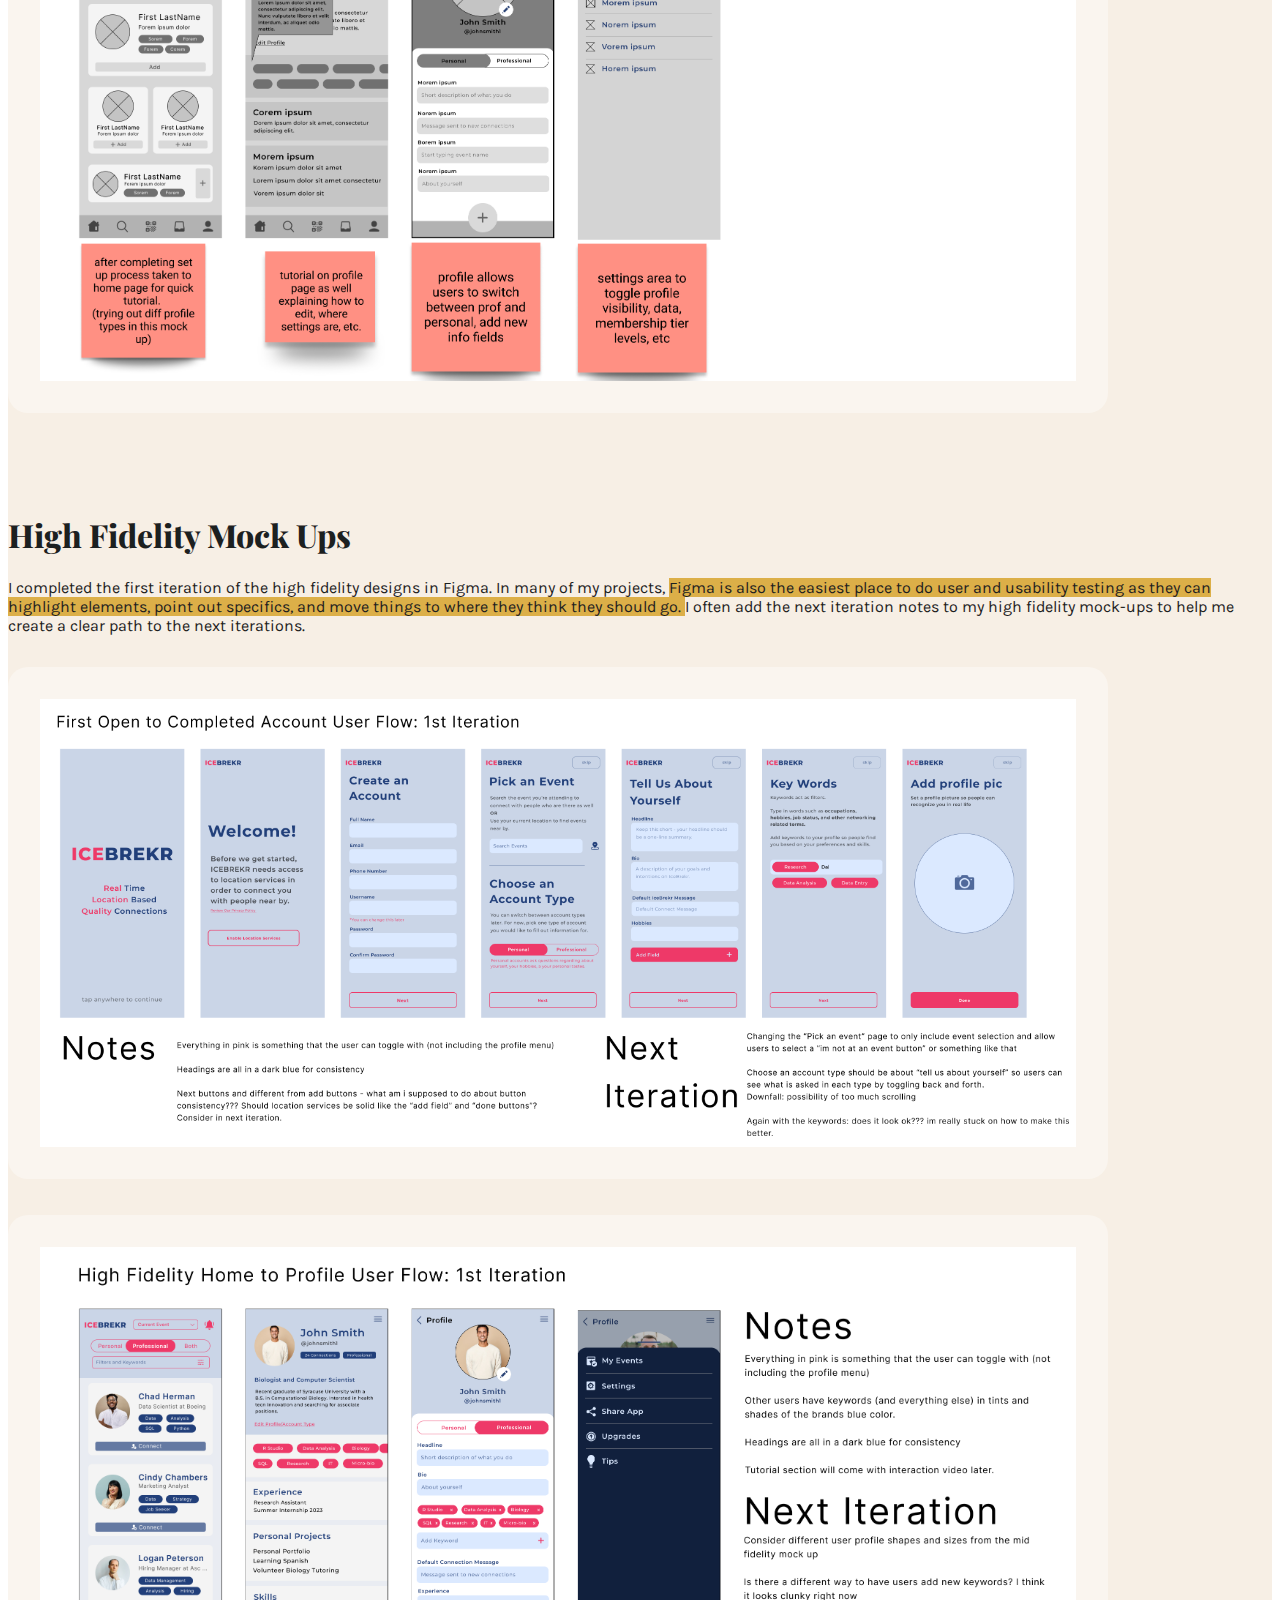
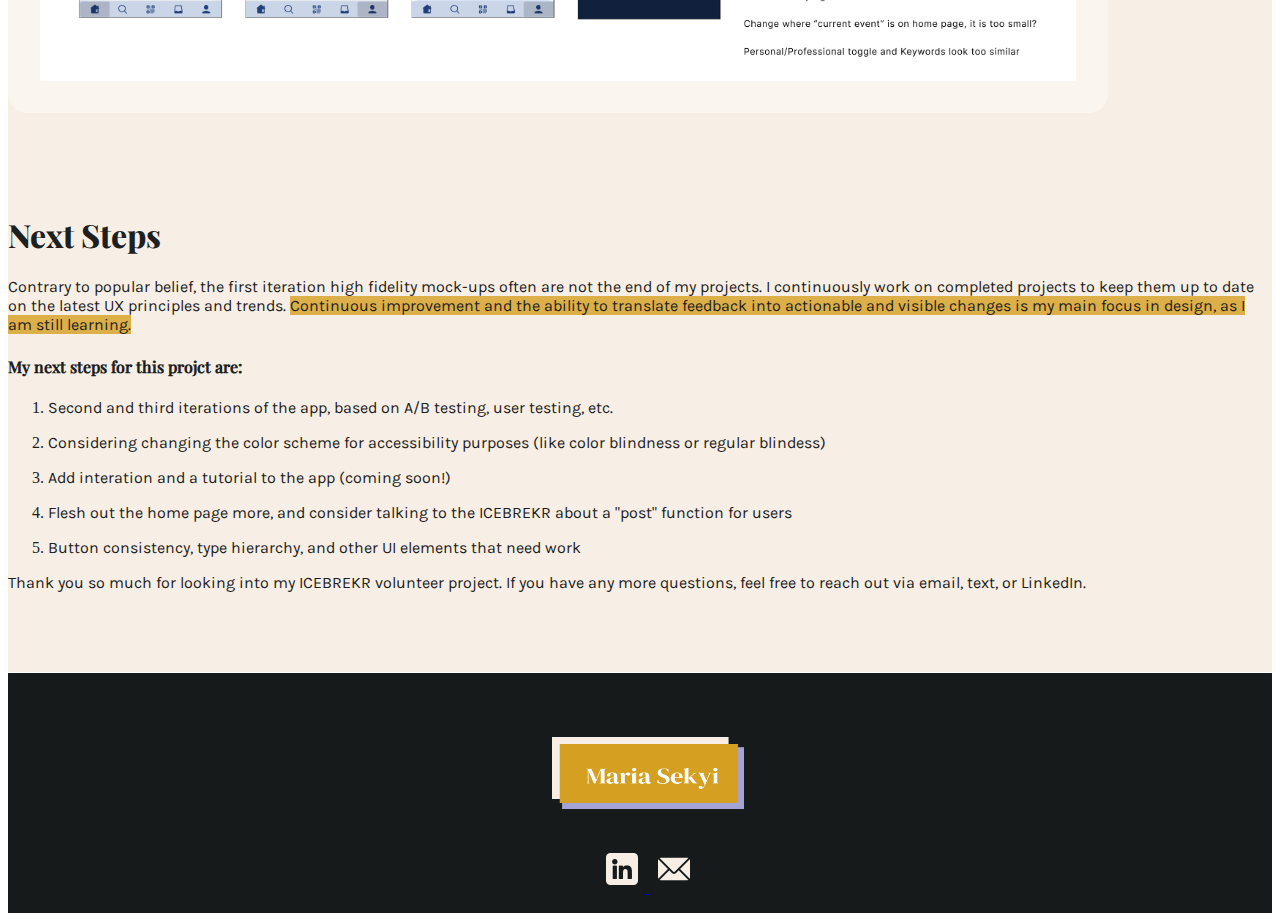
<file: icebrekr.html>
<!DOCTYPE html>
<html lang="en">
    <head>
        <meta charset="utf-8">
        <meta name="description" content="IceBrekr Redesign">
        <meta name="viewport" content="width=device-width, initial-scale=1">
        <title>IceBrekr Redesign</title>
        <link rel="stylesheet" href="icebrekr.css"/>
        <link rel="stylesheet" href="nav.css"/>
        <link rel="stylesheet" href="footer.css"/>
        <link href="https://cdn.jsdelivr.net/npm/bootstrap@5.3.0/dist/css/bootstrap.min.css" rel="stylesheet" integrity="sha384-9ndCyUaIbzAi2FUVXJi0CjmCapSmO7SnpJef0486qhLnuZ2cdeRhO02iuK6FUUVM" crossorigin="anonymous">
    </head>
    <body>
        <div class="container-fluid m-auto">
            <nav class="row nav-bar">
                <div class="col-8 text-start nav-buttons" id="name">
                    <a href="index.html">
                        <p>Maria Sekyi</p>
                    </a>
                </div>
                <div class="col text-end nav-buttons">
                    <a href="index.html#project-section">
                        <p>Projects</p>
                    </a>
                </div>
                <div class="col text-end nav-buttons">
                    <a href="about.html">
                        <p>About Me</p>
                    </a> 
                </div>
                <div class="col text-end nav-buttons">
                    <a href="https://acrobat.adobe.com/id/urn:aaid:sc:VA6C2:4f9ec4ff-7e2c-40c0-8569-e5e3fd477ea3" rel="noopener noreferrer" target="_blank">
                        <p>Resume</p>
                    </a>
                </div>
                <div class="col text-center nav-buttons">
                    <a href="https://www.linkedin.com/in/maria-sekyi-3014191b5/" rel="noopener noreferrer" target="_blank">
                        <img src="imgs/linkedin.png" alt="linkedin logo" id="linkedin">
                    </a>
                </div>
            </nav>
            <section class="page">
                <div class="row justify-content-center main-content"> 
                    <div class="col-4">
                        <img src="imgs/icebrekrmockup.png" alt="icebrekr mock-up" height= "400em" width="425em">
                    </div>
                    <div class="col-6 align-self-center title">
                        <h1><br>ICEBREKR App <br>Redesign </h1>
                        <p>Redesigning the ICEBREKR app, a platform for like-minded business people to find eachother and stay connected.
                        </p>
                        <a class="bigbutton" href="#summary">Take a look</a>
                    </div>
                    
                </div>
                <div class="row justify-content-center" id="summary">
                    <div class="col-6">
                        <section>
                            <h1>Overview</h1>
                        <p>This was a volunteer project for a local start-up called 
                            IceBrekr in Nashville. Icebrekr is a networking application, 
                            like a mix of LinkedIn and Instagram. The company came to Nashville 
                            Entrepreneur Center with their observations from beta testing. 
                        </p>
                        <h3>The Problem</h3>
                        <p>Beta test users often stopped the sign-up process very early on, and those who complete the 
                            sign-up process fail to edit the profiles or show any further activity on the app. 
                        </p>
                        <h3>Root Cause</h3>
                        <p>The beta testing showed that users were put off by the complicated sign-in process and 
                            confusion about the app's purpose once they logged in, leaving users unsure about how to answer
                            certain questions and complete their profile.
                        </p>
                        </section>
                        <a class="bigbutton" href="#highfid">Skip to Designs</a>
                    </div>
                    <div class="col-3" >
                        <h3>Project Length</h3>
                        <p>4 Days</p>
                        <h3>Primary Roll</h3>
                        <p>This was a self-led project where I used skills such as process improvement and business research to inform 
                            my designs, create low-fidelity mock-ups, test prototypes, and create a final product. 
                        </p>
                        <h3>Strengthened Skills</h3>
                        <p>Figma, industry research, time management, process improvement, collaboration.
                        </p>
                    </div>
                </div>
                <div class="row justify-content-center"id="rootcause">
                    <div class="col-9" >
                        <h1>The Goal</h1>
                        <p class="shorter">The goal of this redesign is to create a more informative and cohesive user experience, therefore
                                increasing the number of users that will sign up and complete their profiles. The application needs to have more 
                                explicit guidance and information aout the app. 
                        </p>
                        
                        <div class="shorter">
                            <h1>The Solution</h1>
                            <p>I redesigned IceBrekr to provide a better experience for new users <span class="yellow-highlight"> by focusing on educating 
                                users about the app, and organizing/streamlining the onboarding process.</span>
                            </p>   
                        </div>
                        <h1>The Process</h1>
                        <div class="methodologies">
                            <div class="methblock">
                                <h3>Research</h3>
                                <p>Analyzing IceBrekr's Usability Test Results</p>
                                <p>Personas</p>
                                <p>Journey Mapping</p>
                            </div>
                            <div class="methblock">
                                <h3>Design</h3>
                                <p>Brainstorming</p>
                                <p>Sketches and Wireframing</p>
                                <p>Hi-Fi Design</p>
                                <p>User Feedback</p>
                            </div>
                            <div class="methblock">
                                <h3>Evaluate</h3>
                                <p>Design Iterations</p>
                                <p>Professional Feedback</p>
                                <p>Design Reflection</p>
                            </div>
                        </div>
                        <div class="analyze">
                            <h1 >Analyzing IceBrekr's Usability Test Result</h1>
                            <h3>If users aren't completing the Sign-in/Profile process, where are they stopping?</h3>
                            <p>Users often stopped when interacting with <span class="yellow-highlight"> LinkedIn's login button</span>  and the "Fill From LinkedIn Profile" button. 
                                <br>Additionally, when it came to the profile page many users stopped editing their profile <span class="yellow-highlight">after adding a picture.</span>
                                <br><br>The red circles indicate the most frequent final touchpoint of each page before the user quits.</p>
                            <img class="touchpoint" src="imgs/IBoriginals.png" alt="IceBrekr original pages">
                            <h3>Why are users stopping at these prompts?</h3>
                            <p class="shorter">
                                The whole process is too confusing.
                                Even the slightest deferral of attention or unclear step that gets in the way can intimidate users into giving up or getting distracted. Minimizing confusion for the users is essential
                                since IceBrekr's substitutes (Like LinkedIn or Facebook) are the prevalent competitors in this space.
                                <br><br><span class="yellow-highlight">The cognitive processing cost of signing up outweighs the personal motivation to subscribe to yet another networking app. </span> 
                            </p>
                            <div class="quotes">
                                <div class="quoteblock">
                                    <p>"I keep getting sent back to the original login page after using the LinkedIn button but none of 
                                        my information was showing up. I kind of just gave up after that, like thats just way too much work."
                                    </p>
                                </div>
                                <div class="quoteblock">
                                    <p>"After I got to the word picking part I was so confused because like I don't even 
                                        know what this app is for. How am I supposed to know what words to pick?"</p>
                                    </p>
                                </div>
                            </div> 
                            <h3>By the numbers:</h3>
                            <p class="shorter"><span class="yellow-highlight">The data shows that people are definetly discouraged by confusing prompts and language,</span> as well as a complicated sign-up process (mainly that the 
                                LinkedIn button simply did not work). Almost 50% of the users that didn't complete the sign-up processes claimed their confusion caused the deferral.
                                <span class="yellow-highlight">This tells me that confusion is a major pain point for most users, and I should create some sort of quick tutorial.</span>
                            </p>
                            <div class="numbers">
                                <div class="graphs">
                                    <img src="imgs/Reason for Deferral.png" alt="graph of reasons for deferral from the process">
                                </div>
                                <div class="graphs">
                                    <img src="imgs/How to Improve the Experience.png" alt="graph of how experience could have been better">
                                </div>
                                
                            </div>
                            
                            <div class="gap">
                                <h1>Personas</h1>
                                <p class="shorter">After discussing the intended users with the CEO and doing some informed brainstorming about social media and networking apps, I created some 
                                    personas to guide my design intentions. What I found is that the primary audience is <span class="yellow-highlight">business professionals looking for jobs or recruiters looking to hire. </span>
                                    <br><br>Other groups that should be considered are <span class="yellow-highlight">people entering a new industry, people looking for personal work (babysitting, personal assistant), or people 
                                        looking to find like-minded people/hobby groups.</span> I created three personas (an early careerist, a recruiter, and a teacher looking for a hobby group) to assist me in creating a great experience for every user.
                                </p>
                                <div class="scroll">
                                    <img class='buttons' id="back" src="imgs/back.png" alt="back button">
                                    <img class='persona' src="imgs/Persona1.png" alt="personas" id="persona1">
                                    <img class="buttons" id="next" src="imgs/next.png" alt="next button">
                                </div>
                            </div>
                            <div class="maps gap">
                                <h1>Journey Map</h1>
                                <p class="shorter">To me, making journey maps for redesigns is really helpful. By doing this I can do a Gap Analysis, which is basically
                                    a comparison of the current user flow and the ideal user journey to determine the primary changes that would complete the final goal.
                                </p>
                                <p class="shorter"><span class="yellow-highlight">This is the rough sketch journey map I drew up during the meeting at Nashville Entrepreneur Center.</span></p>
                                <img src="imgs/IBJourneyMap.png" alt="journey map for icebreakr login">
                            </div>
                            <div class="brainstorming gap">
                                <div>
                                    <h1>Insights and Brainstorming</h1>
                                    <p>After completing the research, I reviewed the data and responses as I brainstormed insights. Based on the research the primary insights for this specific project are:</p>
                                    <ol>
                                        <li><h4><span class="yellow-highlight">Users want more direction</span></h4><p>Users want a simple and direct tutorial on how to use IceBrekr before having to answer questions about thier profile.</p> </li>
                                        <li><h4><span class="yellow-highlight">IceBrekr's target audiences are job candidates and recruiters looking to fill positions</span></h4> <p>While this is a networking app for professional and informal occasions, most users are using IceBrekr in expand their professional network - lots of candidates 
                                            and recruiters (very wide range of people).</p>
                                        </li>
                                        <li><h4><span class="yellow-highlight">IceBrekr's competitive advantage is its speed, and the application must reflect that</span></h4><p>Processes and functions need to be quick. The draw of IceBrekr is that its a location-based real-time variation of LinkedIn. This means
                                            that everything from profile creation to posting needs to be able to happen as quickly as possible. </p>
                                        </li>
                                    </ol>
                                </div>
                                <div><img src="imgs/brainstorm.png" alt="brainstorm for icebrekr"></div>
                            </div>
                            <div class="sketches gap">
                                <h1>Ideations and Rough Sketches</h1>
                                <div class="flex sketchpages">
                                    <img src="imgs/ibsketch1.png" alt="IceBrekr rough sketch">
                                    <img src="imgs/ibsketch2.png" alt="Icebrekr rough sketch">
                                    <p>There are dozens of sketches that came out of this project because most of my initial ideation is hand drawn.
                                    During this sketching process I like to consider what I'm trying to accomplish with my layout and how visual principles
                                    can help. <br><br> For example in this project: <br><span class="yellow-highlight"> "I need to create 2 user flows. One is for a quick and simple login process with a limited amount of infromation to fill out. The second flow needs to be a tutorial (easily skippable/click through) that demonstrates 
                                        the app's capabilities."
                                    </span>
                                        <br><br>See my other projects, like <a href="smart-toilet.html">The Smart Toilet</a> for more rigorous use of wireframes. 
                                    </p>
                                </div>
                            </div>
                            <div class="mid-fi gap">
                                <h1>Mid Fidelity Mock-ups</h1>
                                <p>Using figma I created rough versions of my sketches. I like to build in the context of flows because it helps me really think 
                                    about the purpose of elements I'm putting on the page. <br> I created two flows, one detailing the users first login to a completed profile set up. The second flow 
                                    is demonstrating the users journey from home page tutorial to the users profile. 
                                </p>
                                <div>
                                    <img class="figma-flows" src="imgs/quicksetupmidfid.png" alt="mid fidelity mock up and user flow for quick set up">
                                    <img class="figma-flows" src="imgs/tutorialmidfid.png" alt="mid fidelity tutorial areas and profile set up">
                                </div>
                            </div>
                            <div class="high-fid gap" id="highfid">
                                <h1>High Fidelity Mock Ups</h1>
                                <p>I completed the first iteration of the high fidelity designs in Figma. In many of my projects, 
                                    <span class="yellow-highlight">Figma is also the easiest place to do user and usability testing as they can highlight elements, point out specifics, and move
                                        things to where they think they should go. </span> I often add the next iteration notes to my high fidelity mock-ups to help me 
                                    create a clear path to the next iterations. 
                                </p>
                                <div> 
                                    <img class="figma-flows" src="imgs/HiFid Login Flow.png" alt="high fidelity login flow showing the steps of logging in">
                                    <img class="figma-flows" src="imgs/TutorialHighFid.png" alt="high fidelity profile to home page flow showing individual steps">
                                </div>
                            </div>
                            <div class="next-steps gap">
                                <h1>Next Steps</h1>
                                <p>Contrary to popular belief, the first iteration high fidelity mock-ups often are not the end of my projects. I continuously work on completed 
                                    projects to keep them up to date on the latest UX principles and trends. <span class="yellow-highlight">Continuous improvement and the ability to translate feedback into actionable and visible changes 
                                        is my main focus in design, as I am still learning. </span></p>
                                        <h4>My next steps for this projct are:</h4>
                                    <ol>
                                        <li><p>Second and third iterations of the app, based on A/B testing, user testing, etc.</p></li>
                                        <li><p>Considering changing the color scheme for accessibility purposes (like color blindness or regular blindess)</p></li>
                                        <li><p>Add interation and a tutorial to the app (coming soon!)</p></li>
                                        <li><p>Flesh out the home page more, and consider talking to the ICEBREKR about a "post" function for users</p></li>
                                        <li><p>Button consistency, type hierarchy, and other UI elements that need work</p></li>
                                    </ol>
                                    <p>Thank you so much for looking into my ICEBREKR volunteer project. If you have any more questions, feel free to reach out via email, text, or LinkedIn.</p>
                            </div>
                        </div>
                    </div>
                </div>
     
                
            </section>
            <footer class="row justify-content-center">
                <div class="col-3">
                    <a href="index.html"><img src="imgs/logo.png" alt="my logo" id="logo"></a>
                    <br>
                    <a href="https://www.linkedin.com/in/maria-sekyi-3014191b5/" rel="noopener noreferrer" target="_blank">
                        <img src="imgs/linkedinwhite.png" alt="linkedin icon" class="social-icon">
                    </a>
                    
                    <img src="imgs/email.png" alt="mail icon" class="social-icon">
                </div>
                
            
            </footer> 
        </div>
    </body>
    <script src="icebrekr.js"></script>
</html>
</file>
<file: index.css>
@font-face {
    font-family: 'playfairBold';
    src: url(PlayfairDisplay-VariableFont_wght.ttf);
    font-weight: 800;
}
@font-face {
    font-family: 'playfair';
    src: url(PlayfairDisplay-VariableFont_wght.ttf);
    font-weight: 500;
}
@font-face {
    font-family: 'karla';
    src: url(Karla-Regular.ttf);
}
@font-face {
    font-family: "karlaBold";
    src: url(Karla-Medium.ttf);
}
@font-face {
    font-family: 'karlaItalic';
    src: url(Karla-Italic.ttf);
}
.text{
    font-family: 'karla', Arial, Helvetica, sans-serif;
}
.heading{
    font-family: 'playfairBold', 'Times New Roman', Times, serif;
}
.title{
    font-family: 'playfair', 'Times New Roman', Times, serif;
}
.main-content{
    padding-top: 5em;
    height: 40em;
    background-color: #1c2020;
    /* cerulian: #1282A2; */
}
.main-content img{
    position: relative;
    left: 9em;
    bottom: 7em;
    z-index: 1;
}
.container-fluid{
    background-color:#1c2020;
}
.big-words{
    margin-left:4em;
    font-family: 'playfairBold', 'Times New Roman', Times, serif;
    color: #f7efe5;
    background-size: 100%;
    margin-right:5em;
}
.big-words h1{
    font-size: 50px;
    padding-bottom: 2rem;

}
.big-words h6{
    font-size: 24px;
}

.tags img{
    height:1em;
    width:1em;
 
}
.nav-bar{
    z-index: 10;
}
#mainprofile{
    position: absolute;
    top: 1em;
    left: -2em;
    background-color: #a3a3d6;

}
.learnwithme{
    background-color: #f7efe5;
    padding: 10em 0em 10em 0em;
}
.learnwithme p{
    font-size: 1.6em;
    color:#232B2B;
    padding: 1em 2em 1em 1em;
    margin-left:2em;
    width: 85%;
    z-index: 10;
    border-left: 5px solid #D5A021;
    border-bottom: 5px solid #D5A021;
    
}
#learnpics{
    background-color: #f7efe5;
    display: flex;
    align-items: center;
    justify-content: center;
}

.whatsux{
    background-color:#f7efe5;
    padding:8em 0 8em 0;
}
.whatsuxpics{
    background-color: #f7efe5;
}
.whatsuxpics img{
    height: 100%;
    width:100%;
}
.whatsux p{
    width: 85%;
    color:#1c2020;
    font-size: 1.6em;
    margin-left: 4em;
    padding-top:1em;
    padding-right:1em;
    border-top: 5px solid #a3a3d6;
    border-right: 5px solid #a3a3d6;
}

.project a,.project a:visited{
    color: #f7efe5;
    text-decoration: none;
}
.project a:hover{
    color:#a3a3d6;
}

.project p{
    font-family: 'karlaBold';
    padding-left:10%;
  
}
.project h2{
    font-size: 45px;
    padding-left:10%;
    
}   

.project{
    color: #f7efe5;
    display: flex;
    justify-content: space-between;
    align-items: center;
    background-color:#292b2b;
    margin-bottom: 3em;
    padding-top: 2em;
    padding-bottom:2em;
    border-radius: 16px;
}
.project:hover{
    color: #a3a3d6;
}
#project-section{
    margin-top:5em;
}
#profile-background{
    background-color: #a3a3d6;
    position: relative;
    left:5em;
    top: 3em;
    width: 18em;
    height: 23em;
}
footer{
    background-color: #1c2020;
    height: 15em;
    padding-left: 1em;
}
footer img{
    height: 2em;
    width:2em;
    margin: .5em;
}
#logo{
    margin-top:4em;
    margin-bottom: 2em;
    width: 12em;
    height:4.5em;
}
footer .col-3{
    text-align: center;
}
#working-on{
    background-color: #1c2020;
    color: #f7efe5;
    padding: 3em 0 3em 0;
    padding-left:5em; 
}
#working-on h2{
    font-size: 3.5em;
}
#working-on div{
    text-align: center;
}
.proj-imgs{
    height: 12em;
    width: 12em;
    margin: 1em 1em 1em 3em;
    border-radius: 8px;
}
.projnav{
    font-family: 'karla';
   background: transparent;
   border: 2px solid #a3a3d6;
   padding:1em 3em 1em 3em;
   border-radius: 15px;
   color: #f7efe5;
   text-decoration: none;
}
.projnav:hover{
    background-color:#a3a3d6 ;
    color: #1c2020;
    text-decoration: none;
}
#learnpics img{
    border-radius: 3px;
    height: 80%;
    width:85%;
}
.note{
    font-size: .75em;
}
.alert h1, .alert p{
    color: #f7efe5;
}
.alert p{
    font-family: 'karlaBold';
}
</file>
<file: nav.css>
.nav-bar{
    position: fixed;
    width: 100%;
    height:4em;
    font-family: 'Karla', sans-serif;
    background-color: #f7efe5;
    z-index: 20;
}
.nav-buttons{
    padding-top: 1em;
}
#linkedin{
    width: 1.5em;
    height: 1.5em;
}
nav > .col-8{
    padding-left: 2em;
}

.nav-bar a:link, .nav-bar a:visited{
    text-decoration: none;
    color: #1c2020;
}
</file>
<file: footer.css>
footer{
    background-color: #161a1a;
    height: 15em;
    padding-left: 1em;
    border-top: 1px solid white;
}
footer img{
    height: 2em;
    width:2em;
    margin: .5em;
}
#logo{
    margin-top:4em;
    margin-bottom: 2em;
    width: 12em;
    height:4.5em;
}
footer .col-3{
    text-align: center;
}
</file>
<file: about.css>
@font-face {
    font-family: 'playfairBold';
    src: url(PlayfairDisplay-VariableFont_wght.ttf);
    font-weight: 800;
}
@font-face {
    font-family: 'playfair';
    src: url(PlayfairDisplay-VariableFont_wght.ttf);
    font-weight: 500;
}
@font-face {
    font-family: 'karla';
    src: url(Karla-Regular.ttf);
}
@font-face {
    font-family: "karlaBold";
    src: url(Karla-Medium.ttf);
}
@font-face {
    font-family: 'karlaItalic';
    src: url(Karla-Italic.ttf);
}
.description{
    padding-top: 6em;
    color: #f7efe5;
    padding-bottom: 2em;
    background-color:#1c2020;
}
.text{
    font-family: 'karla', Arial, Helvetica, sans-serif;
}
.heading{
    font-family: 'playfairBold', 'Times New Roman', Times, serif;
}
.title{
    font-family: 'playfair', 'Times New Roman', Times, serif;
}
.container-fluid{
    background-color: #f7efe5;
}
.more a:visited, .more a:link{
    color:#D5A021;
    text-decoration: none;
} 
.more a:hover{
    text-decoration: underline;
}
.more h3{
    font-family: 'playfair', 'Times New Roman', Times, serif;
}
.more li{
    font-family: 'karlaBold',Arial, Helvetica, sans-serif;
}
.study-icon{
    height:5em;
    width:5em;
}
.study h5{
    font-family: 'playfair', 'Times New Roman', Times, serif;
}
.study img{
    margin-top:1.5em;
    margin-bottom: .5em;
}
.study p{
    font-family: 'karlaBold', Arial, Helvetica, sans-serif;
}
.study {
    background-color: #a3a3d6;
    padding-top: 2em;
    padding-bottom: 2em;
    margin-bottom: 4em;
}
#lines{
    border-right: 1px solid black;
    border-left: 1px solid black;
}
/* #color-block{

} */
.collapsible{
    width: 45em;
    border:none;
    border-bottom: 1px solid black;
    background-color: transparent;
    font-family: 'playfair',Arial, Helvetica, sans-serif;
    color:#D5A021;
    padding-top:1em;
    padding-bottom:1em;
    padding-left:1em;
    margin-bottom:1em;
    text-align: left;
    
}
.active, .collapsible:hover {
    text-decoration: underline;
}
.content{
    display: none;
    overflow:hidden;
    font-family: 'karla',Arial, Helvetica, sans-serif;
    font-size: 18px;
}
</file>
<file: icebrekr.css>
@font-face {
    font-family: 'playfairBold';
    src: url(PlayfairDisplay-VariableFont_wght.ttf);
    font-weight: 800;
}
@font-face {
    font-family: 'playfair';
    src: url(PlayfairDisplay-VariableFont_wght.ttf);
    font-weight: 500;
}
@font-face {
    font-family: 'karla';
    src: url(Karla-Regular.ttf);
}
@font-face {
    font-family: "karlaBold";
    src: url(Karla-Medium.ttf);
}
@font-face {
    font-family: 'karlaItalic';
    src: url(Karla-Italic.ttf);
}
p{
    font-family: 'karla', sans-serif;
}
h1{
    font-family:'playfairBold', 'Times New Roman', Times, serif;
}
h4, h2, h3{
    font-family: 'playfair', 'Times New Roman', Times, serif;
}
.container-fluid{
    background-color: #f7efe5;
    padding:0;
}

.bigbutton:link,.bigbutton:visited{
    font-family: 'karla';
    background: transparent;
    border: 2px solid #a3a3d6;
    padding:1em 3em 1em 3em;
    border-radius: 15px;
    color: #f7efe5;
    text-decoration: none;
}
.bigbutton:hover{
    background-color:#a3a3d6 ;
    color: #1c2020;
    text-decoration: none;
}
.main-content{
    padding-top: 6em;
    padding-bottom: 10em;
    background-color: #161a1a;
}
.title h1{
    font-family: 'playfairBold', 'Times New Roman', Times, serif;
    font-weight: 700px;
    font-size: 4em;
    padding-bottom: 1rem;
    color: #f7efe5;
}

.main-content p{
    font-size:1.5em;
    color: #f7efe5;
    margin-bottom: 2em;
}
.main-content img{
    position:absolute;
    bottom: 10em;
    /* left: 2em; */
}

#summary{
    z-index: 10;
    color: #f7efe5;
    background-color: #1c2020;
    padding-top: 3em;
    margin-bottom: 3em;
}
#summary section{
    padding-bottom: 2em;
}
#summary .col-6{
    z-index: 10; 
    padding-bottom: 6em;
    padding-right:4em;
}

#color-block1{
    background-color:#D5A021;
    height: 10em;
    width:25em;
    position: relative;
    top: 12em;
    right: 32em;
    z-index: 5;
}
#rootcause{
    color: #1c2020;
}
.touchpoint{
    width: 100%;
    margin-bottom: 3em;
    padding: 2em;
    background-color:#faf5ef;
    border-radius: 20px;
}
.yellow-highlight{
    background-color:#d59f21cc ;
    margin-bottom: 3px;
}
.quotes{
    display: flex;
    justify-content: space-around;
    margin-bottom: 2em;
}
.quoteblock{
    margin: 1em;
    width: 40%;
    text-align: center;
    background-color: #faf5ef;
    padding: 2em;
    box-shadow: 2px 2px 4px #D5A021;
}
.methodologies{
    display: flex;
    justify-content: space-between;
    font-family: 'karla';
    padding-bottom: 2em;
    margin-bottom: 4em;
}
.methblock{
    width: 40%;
    margin-right: 2em;
}
.methblock li{
    list-style-type: none;
}
.shorter{
    width: 85%;
}
.note{
    font-size: .75em;
}

.graphs img{
    width: 85%;
    margin:2em 2em 2em 2em;
    padding: 2em;
    background-color:#faf5ef;
    border-radius: 20px;
}
.numbers{
    display: flex;
    justify-content: space-around;
}

.scroll{
    display: flex;
    justify-content: space-between;
    align-items: center;
}
.persona{
    width:70%;
    padding: 2em;
    background-color:#faf5ef;
    border-radius: 20px;
}
#persona2{
    display: none;
}
#persona1{
    display: block;
}
#persona3{
    display:none;
}
.buttons{
   height:3%;
   width:3%;
   margin: 3em 1em 3em 1em;
}
.gap{
    margin-bottom: 5em;
}
.maps img{ 
    padding: 2em;
    background-color:#faf5ef;
    border-radius: 20px;
}

.brainstorming{
    display: flex;
    align-items: center;
    
}
.brainstorming img{
    width: 30em;
    height:23em;
    margin-left: 1em;
    padding: 2em;
    background-color:#faf5ef;
    border-radius: 20px;
}
.flex{
    display: flex;
}
.sketchpages img{
    width: 10;
    height: 20em;
    padding: 2em;
    background-color:#faf5ef;
    border-radius: 20px;
    margin: 2em;
}
.figma-flows{
    width: 82%;
    padding:2em;
    background-color:#faf5ef;
    border-radius: 20px;
    margin-bottom: 1em;
    margin-top: 1em;
}
</file>
